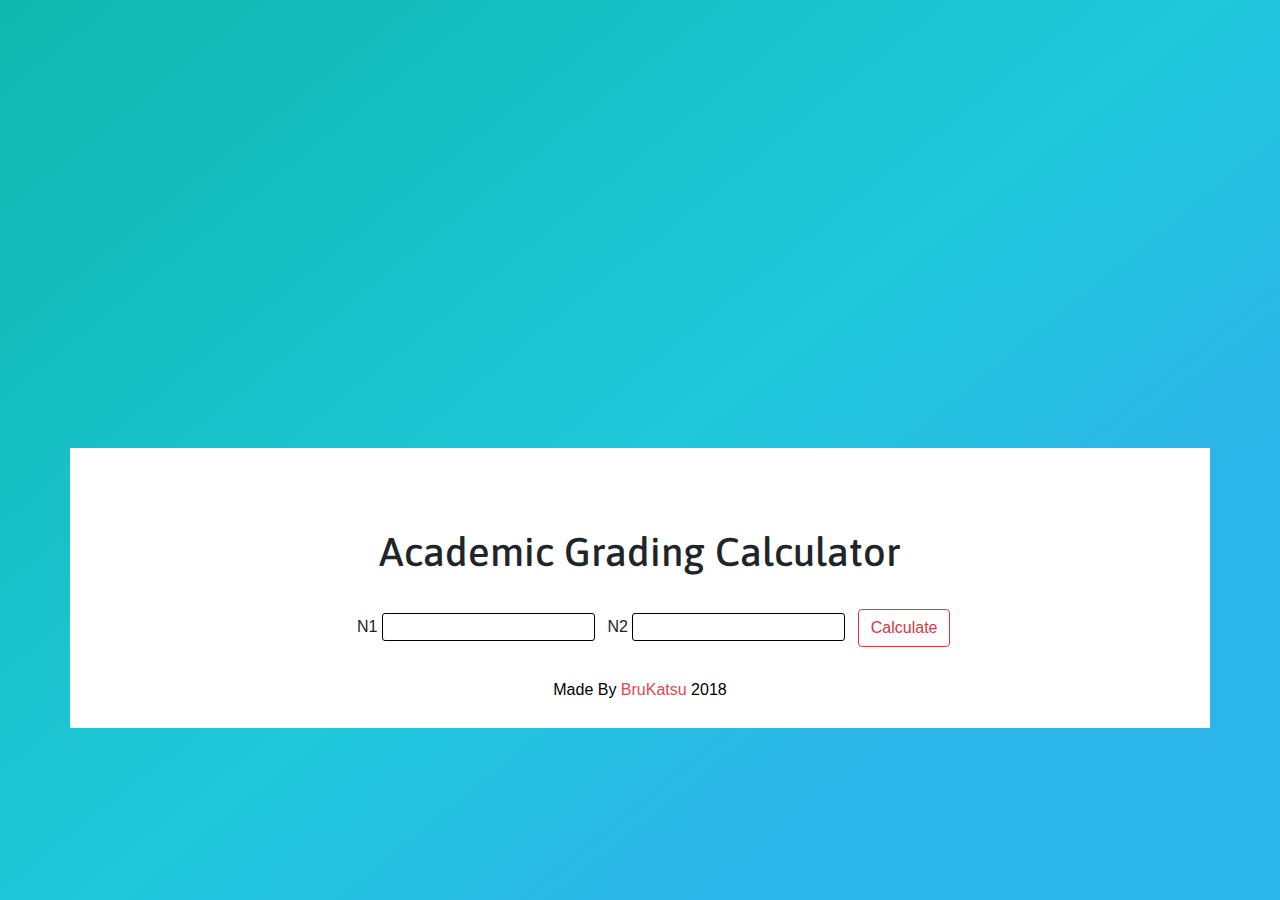
<file: academic-grading-calculator-js/index.html>
<!DOCTYPE html>
<html lang="en" >

<head>
  <meta charset="UTF-8">
  <meta name="viewport" content="width=device-width, initial-scale=1">
  <title>Academic Grading Calculator JS</title>


<link rel='stylesheet prefetch' href='https://cdnjs.cloudflare.com/ajax/libs/twitter-bootstrap/4.0.0-beta.2/css/bootstrap.css'>
<link rel='stylesheet prefetch' href='https://cdnjs.cloudflare.com/ajax/libs/animate.css/3.5.2/animate.min.css'>
<link rel="stylesheet" href="css/style.css">


</head>

<body>

  <body>
  <div class="row">
    <div class="container">
      <div class="col-sm-12">
      <h1>Academic Grading Calculator</h1>
      <hr>
      <ul>
        <li class="list-inline-item" >
          <span>N1 </span><input type="number" id="n1" >
        </li>
        <li class="list-inline-item" >
          <span>N2 </span><input type="number" id="n2" >
        </li>
         <li class="list-inline-item" id="btn">
          <button onclick="myFunction()" type="button" class="btn btn-outline-danger" >Calculate</button>
        </li>
        <li class="list-inline-item" id="n2">
          <div>
           <p id="out"></p>
          </div>
        </li>
      </ul>
      <div class="container-fluid">
            <div class="col-sm-12 footer">
              <p id="footer-text">Made By <a href="https://github.com/Bru-Katsu" id="footer-link">BruKatsu</a> 2018</p>
            </div>
          </div>
    </div>
   </div>
  </div>
 </body>
  <script src='https://cdnjs.cloudflare.com/ajax/libs/twitter-bootstrap/4.0.0-beta/js/bootstrap.min.js'></script>
<script src='https://cdnjs.cloudflare.com/ajax/libs/jquery/3.2.1/jquery.min.js'></script>



    <script  src="js/index.js"></script>




</body>

</html>
</file>
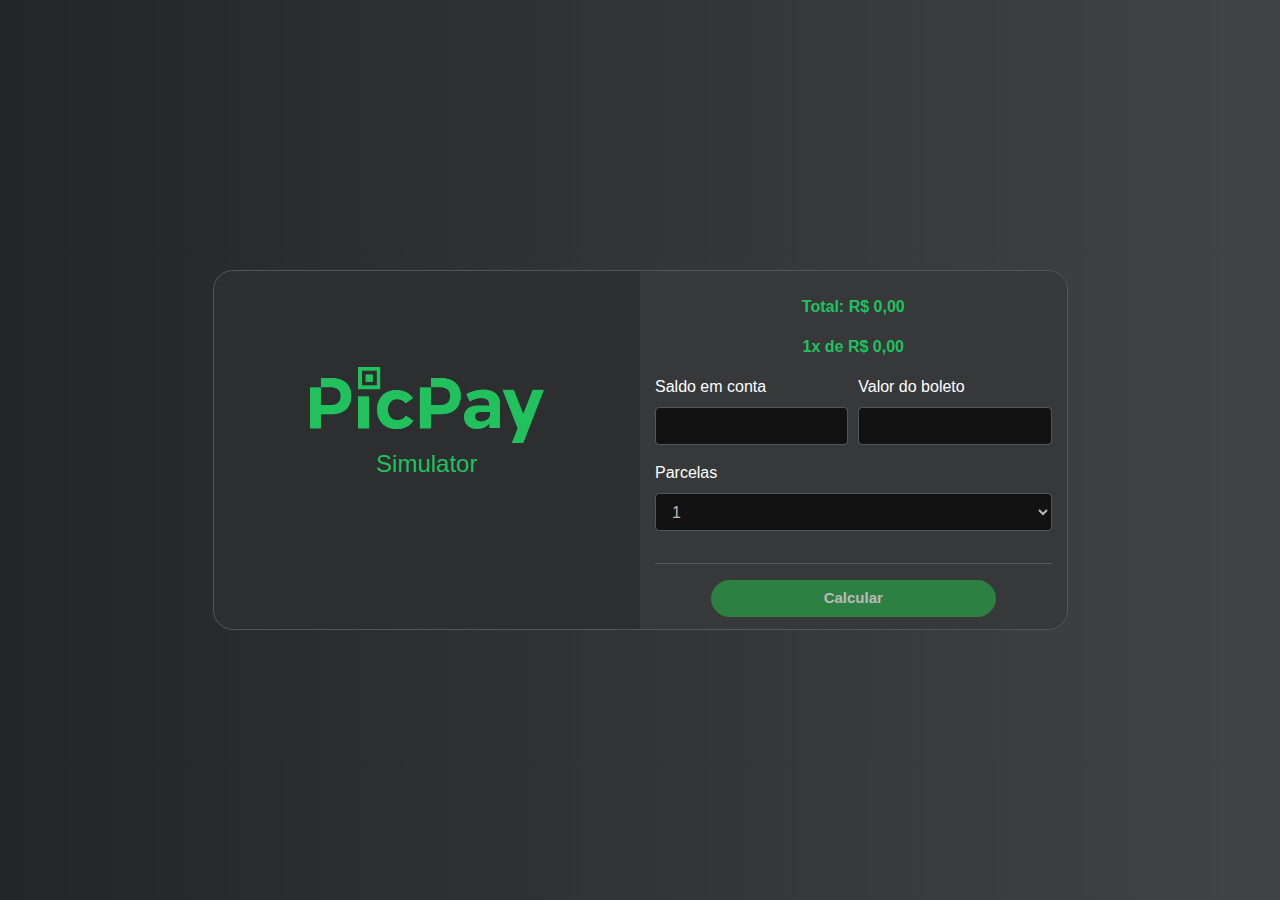
<file: PicPaySimulator/index.html>
<!doctype html>
<html lang="en">
<head>
  <meta charset="utf-8">
  <title>PicPay Simulator</title>
  <base href="./">
  <meta name="viewport" content="width=device-width, initial-scale=1">
  <meta name="description" content="Calculadora de juros sobre boletos do PicPay">
  <link rel="icon" type="image/x-icon" href="favicon.ico">
  <link rel="manifest" href="manifest.json">
  <meta name="theme-color" content="#21c25e">
  <link rel="apple-touch-icon" href="touch-icon-iphone.png">
  <link rel="apple-touch-icon" sizes="72x72" href="./assets/icons/icon-72x72.png">
  <link rel="apple-touch-icon" sizes="96x96" href="./assets/icons/icon-96x96.png">
  <link rel="apple-touch-icon" sizes="152x152" href="./assets/icons/icon-128x128.png">
  <link rel="apple-touch-icon" sizes="144x144" href="./assets/icons/icon-144x144.png">
  <link rel="apple-touch-icon" sizes="152x152" href="./assets/icons/icon-152x152.png">
  <link rel="apple-touch-icon" sizes="192x192" href="./assets/icons/icon-192x192.png">
  <link rel="apple-touch-icon" sizes="384x384" href="./assets/icons/icon-384x384.png">
  <link rel="apple-touch-icon" sizes="512x512" href="./assets/icons/icon-512x512.png">
<link rel="stylesheet" href="styles.54b038efad594876c4af.css"></head>
<body>
  <app-root></app-root>
  <noscript>Please enable JavaScript to continue using this application.</noscript>
<script type="text/javascript" src="runtime.26209474bfa8dc87a77c.js"></script><script type="text/javascript" src="es2015-polyfills.e17997aea7f522b8d49d.js" nomodule></script><script type="text/javascript" src="polyfills.8bbb231b43165d65d357.js"></script><script type="text/javascript" src="scripts.6cf4da7113bcd1218d80.js"></script><script type="text/javascript" src="main.d72b66d0f992c16d90f4.js"></script></body>
</html>
</file>
<file: academic-grading-calculator-js/css/style.css>
@import url('https://fonts.googleapis.com/css?family=Asap');
html{
  height: 100%;
}
body{
  background: linear-gradient(141deg, #0fb8ad 0%, #1fc8db 51%, #2cb5e8 75%);
  min-height: 100%;
   padding-left:unset;
  padding-right:unset;
}
.container{
  padding-top: 80px;
  background-color:white;
  height:280px;
  margin-top:35%;
  margin-bottom:50%;
  padding-right: 0px !important;
  padding-left: 0px !important;
  z-index:1;
}
@media screen and (max-width: 1024px){
  .container{
    width:100%;
  }
}
@media screen and (max-width: 768px){
  .row{
    margin-left:0px;
    margin-right:0px;
  }
  .container{
    max-width: 100%;
    margin-top:25%;
    margin-bottom:50%;
    
  }
  .btn{
    margin-top:5px;
  }
}
@media screen and (max-width: 555px){
  .container{
    height:330px;
    margin-top:20%;
    margin-bottom:50%;
  }
 }
@media screen and (max-width: 375px){
  .container{
    height:380px;
    margin-top:15%;
    margin-bottom:50%;
  }
  h1{
    font-size:2em;
  }
  #n2{
    margin-top:5px;
  }
 }
.row{
  position : absolute;
  width : 100%;
  height : 100%;
  text-align: center;
  margin-right: 0px;
  margin-left: 0px;
}
.row:before{
    content: '';
    display: inline-block;
    height: 100%;
    vertical-align: middle;
}
.btn-outline-danger:focus, .btn-outline-danger.focus{
  box-shadow:unset ;
}
.btn:focus, .btn.focus{
box-shadow:unset ;
}
a, area, button, [role="button"], input:not([type="range"]), label, select, summary, textarea{
    border-radius: 3px;
    border-style: solid;
    border-color: black;
    border-width: 1px;
  text-align:center;
  
}
hr{
 border-top: 1px solid rgba(0, 0, 0, 0);
}
h1{
  font-family:"Asap",Monospace;
}
.footer{
  background-color:white;
  color:black;
  max-width:100%;
  
}
#footer-link{
  border-style:unset;
  color:#d74c4c;
}
#footer-link:hover{
  text-decoration:none;
  color:#ff9c9c;
  transition:0.5s;
}
.container-fluid{
  padding-right: 0px;
  padding-left: 0px;
  position: relative;
  bottom: 0;
  
}
#footer{
  padding-left:0px;
  padding-right:0px;
  margin-left:0px;
  margin-right:0px;
}
.col-sm-12{
  padding-left:unset;
  padding-right:unset;
}
#footer-text{
  padding-top: 15px;
  font-family: sans-serif;
}
</file>
<file: PicPaySimulator/styles.54b038efad594876c4af.css>
body,html{height:100%}/*!
 * Bootstrap v4.3.1 (https://getbootstrap.com/)
 * Copyright 2011-2019 The Bootstrap Authors
 * Copyright 2011-2019 Twitter, Inc.
 * Licensed under MIT (https://github.com/twbs/bootstrap/blob/master/LICENSE)
 */:root{--blue:#007bff;--indigo:#6610f2;--purple:#6f42c1;--pink:#e83e8c;--red:#dc3545;--orange:#fd7e14;--yellow:#ffc107;--green:#28a745;--teal:#20c997;--cyan:#17a2b8;--white:#fff;--gray:#6c757d;--gray-dark:#343a40;--primary:#007bff;--secondary:#6c757d;--success:#28a745;--info:#17a2b8;--warning:#ffc107;--danger:#dc3545;--light:#f8f9fa;--dark:#343a40;--breakpoint-xs:0;--breakpoint-sm:576px;--breakpoint-md:768px;--breakpoint-lg:992px;--breakpoint-xl:1200px;--font-family-sans-serif:-apple-system,BlinkMacSystemFont,"Segoe UI",Roboto,"Helvetica Neue",Arial,"Noto Sans",sans-serif,"Apple Color Emoji","Segoe UI Emoji","Segoe UI Symbol","Noto Color Emoji";--font-family-monospace:SFMono-Regular,Menlo,Monaco,Consolas,"Liberation Mono","Courier New",monospace}*,::after,::before{box-sizing:border-box}html{font-family:sans-serif;line-height:1.15;-webkit-text-size-adjust:100%;-webkit-tap-highlight-color:transparent}article,aside,figcaption,figure,footer,header,hgroup,main,nav,section{display:block}body{background:#348f50;background:-webkit-gradient(linear,left top,right top,from(#232526),to(#414345));background:linear-gradient(to right,#232526,#414345);margin:0;font-family:-apple-system,BlinkMacSystemFont,"Segoe UI",Roboto,"Helvetica Neue",Arial,"Noto Sans",sans-serif,"Apple Color Emoji","Segoe UI Emoji","Segoe UI Symbol","Noto Color Emoji";font-size:1rem;font-weight:400;line-height:1.5;color:#212529;text-align:left;background-color:#fff}[tabindex="-1"]:focus{outline:0!important}h1,h2,h3,h4,h5,h6{margin-top:0}dl,ol,p,ul{margin-top:0;margin-bottom:1rem}abbr[data-original-title],abbr[title]{text-decoration:underline;-webkit-text-decoration:underline dotted;text-decoration:underline dotted;cursor:help;border-bottom:0;-webkit-text-decoration-skip-ink:none;text-decoration-skip-ink:none}address{margin-bottom:1rem;font-style:normal;line-height:inherit}ol ol,ol ul,ul ol,ul ul{margin-bottom:0}dt{font-weight:700}dd{margin-bottom:.5rem;margin-left:0}blockquote,figure{margin:0 0 1rem}b,strong{font-weight:bolder}sub,sup{position:relative;font-size:75%;line-height:0;vertical-align:baseline}sub{bottom:-.25em}sup{top:-.5em}a{color:#007bff;text-decoration:none;background-color:transparent}a:hover{color:#0056b3;text-decoration:underline}a:not([href]):not([tabindex]),a:not([href]):not([tabindex]):focus,a:not([href]):not([tabindex]):hover{color:inherit;text-decoration:none}a:not([href]):not([tabindex]):focus{outline:0}code,kbd,pre,samp{font-family:SFMono-Regular,Menlo,Monaco,Consolas,"Liberation Mono","Courier New",monospace;font-size:1em}pre{margin-top:0;margin-bottom:1rem;overflow:auto}img{vertical-align:middle;border-style:none}svg{overflow:hidden;vertical-align:middle}table{border-collapse:collapse}caption{padding-top:.75rem;padding-bottom:.75rem;color:#6c757d;text-align:left;caption-side:bottom}th{text-align:inherit}label{display:inline-block;margin-bottom:.5rem}button{border-radius:0}button:focus{outline:dotted 1px;outline:-webkit-focus-ring-color auto 5px}button,input,optgroup,select,textarea{margin:0;font-family:inherit;font-size:inherit;line-height:inherit}button,input{overflow:visible}button,select{text-transform:none}select{word-wrap:normal}[type=button],[type=reset],[type=submit],button{-webkit-appearance:button}[type=button]:not(:disabled),[type=reset]:not(:disabled),[type=submit]:not(:disabled),button:not(:disabled){cursor:pointer}[type=button]::-moz-focus-inner,[type=reset]::-moz-focus-inner,[type=submit]::-moz-focus-inner,button::-moz-focus-inner{padding:0;border-style:none}input[type=checkbox],input[type=radio]{box-sizing:border-box;padding:0}input[type=date],input[type=datetime-local],input[type=month],input[type=time]{-webkit-appearance:listbox}textarea{overflow:auto;resize:vertical}fieldset{min-width:0;padding:0;margin:0;border:0}legend{display:block;width:100%;max-width:100%;padding:0;margin-bottom:.5rem;font-size:1.5rem;line-height:inherit;color:inherit;white-space:normal}progress{vertical-align:baseline}[type=number]::-webkit-inner-spin-button,[type=number]::-webkit-outer-spin-button{height:auto}[type=search]{outline-offset:-2px;-webkit-appearance:none}[type=search]::-webkit-search-decoration{-webkit-appearance:none}::-webkit-file-upload-button{font:inherit;-webkit-appearance:button}output{display:inline-block}summary{display:list-item;cursor:pointer}template{display:none}[hidden]{display:none!important}.h1,.h2,.h3,.h4,.h5,.h6,h1,h2,h3,h4,h5,h6{margin-bottom:.5rem;font-weight:500;line-height:1.2}.h1,h1{font-size:2.5rem}.h2,h2{font-size:2rem}.h3,h3{font-size:1.75rem}.h4,h4{font-size:1.5rem}.h5,h5{font-size:1.25rem}.h6,h6{font-size:1rem}.lead{font-size:1.25rem;font-weight:300}.display-1{font-size:6rem;font-weight:300;line-height:1.2}.display-2{font-size:5.5rem;font-weight:300;line-height:1.2}.display-3{font-size:4.5rem;font-weight:300;line-height:1.2}.display-4{font-size:3.5rem;font-weight:300;line-height:1.2}hr{box-sizing:content-box;height:0;overflow:visible;margin-top:1rem;margin-bottom:1rem;border:0;border-top:1px solid rgba(0,0,0,.1)}.small,small{font-size:80%;font-weight:400}.mark,mark{padding:.2em;background-color:#fcf8e3}.list-inline,.list-unstyled{padding-left:0;list-style:none}.list-inline-item{display:inline-block}.list-inline-item:not(:last-child){margin-right:.5rem}.initialism{font-size:90%;text-transform:uppercase}.blockquote{margin-bottom:1rem;font-size:1.25rem}.blockquote-footer{display:block;font-size:80%;color:#6c757d}.blockquote-footer::before{content:"\2014\00A0"}.img-fluid{max-width:100%;height:auto}.img-thumbnail{padding:.25rem;background-color:#fff;border:1px solid #dee2e6;border-radius:.25rem;max-width:100%;height:auto}.figure{display:inline-block}.figure-img{margin-bottom:.5rem;line-height:1}.figure-caption{font-size:90%;color:#6c757d}code{font-size:87.5%;color:#e83e8c;word-break:break-word}a>code{color:inherit}kbd{padding:.2rem .4rem;font-size:87.5%;color:#fff;background-color:#212529;border-radius:.2rem}kbd kbd{padding:0;font-size:100%;font-weight:700}pre{display:block;font-size:87.5%;color:#212529}pre code{font-size:inherit;color:inherit;word-break:normal}.pre-scrollable{max-height:340px;overflow-y:scroll}.container{width:100%;padding-right:15px;padding-left:15px;margin-right:auto;margin-left:auto}@media (min-width:576px){.container{max-width:540px}}@media (min-width:768px){.container{max-width:720px}}@media (min-width:992px){.container{max-width:960px}}@media (min-width:1200px){.container{max-width:1140px}}.container-fluid{width:100%;padding-right:15px;padding-left:15px;margin-right:auto;margin-left:auto}.row{display:-webkit-box;display:flex;flex-wrap:wrap;margin-right:-15px;margin-left:-15px}.no-gutters{margin-right:0;margin-left:0}.no-gutters>.col,.no-gutters>[class*=col-]{padding-right:0;padding-left:0}.col,.col-1,.col-10,.col-11,.col-12,.col-2,.col-3,.col-4,.col-5,.col-6,.col-7,.col-8,.col-9,.col-auto,.col-lg,.col-lg-1,.col-lg-10,.col-lg-11,.col-lg-12,.col-lg-2,.col-lg-3,.col-lg-4,.col-lg-5,.col-lg-6,.col-lg-7,.col-lg-8,.col-lg-9,.col-lg-auto,.col-md,.col-md-1,.col-md-10,.col-md-11,.col-md-12,.col-md-2,.col-md-3,.col-md-4,.col-md-5,.col-md-6,.col-md-7,.col-md-8,.col-md-9,.col-md-auto,.col-sm,.col-sm-1,.col-sm-10,.col-sm-11,.col-sm-12,.col-sm-2,.col-sm-3,.col-sm-4,.col-sm-5,.col-sm-6,.col-sm-7,.col-sm-8,.col-sm-9,.col-sm-auto,.col-xl,.col-xl-1,.col-xl-10,.col-xl-11,.col-xl-12,.col-xl-2,.col-xl-3,.col-xl-4,.col-xl-5,.col-xl-6,.col-xl-7,.col-xl-8,.col-xl-9,.col-xl-auto{position:relative;width:100%;padding-right:15px;padding-left:15px}.col{flex-basis:0;-webkit-box-flex:1;flex-grow:1;max-width:100%}.col-auto{-webkit-box-flex:0;flex:0 0 auto;width:auto;max-width:100%}.col-1{-webkit-box-flex:0;flex:0 0 8.33333333%;max-width:8.33333333%}.col-2{-webkit-box-flex:0;flex:0 0 16.66666667%;max-width:16.66666667%}.col-3{-webkit-box-flex:0;flex:0 0 25%;max-width:25%}.col-4{-webkit-box-flex:0;flex:0 0 33.33333333%;max-width:33.33333333%}.col-5{-webkit-box-flex:0;flex:0 0 41.66666667%;max-width:41.66666667%}.col-6{-webkit-box-flex:0;flex:0 0 50%;max-width:50%}.col-7{-webkit-box-flex:0;flex:0 0 58.33333333%;max-width:58.33333333%}.col-8{-webkit-box-flex:0;flex:0 0 66.66666667%;max-width:66.66666667%}.col-9{-webkit-box-flex:0;flex:0 0 75%;max-width:75%}.col-10{-webkit-box-flex:0;flex:0 0 83.33333333%;max-width:83.33333333%}.col-11{-webkit-box-flex:0;flex:0 0 91.66666667%;max-width:91.66666667%}.col-12{-webkit-box-flex:0;flex:0 0 100%;max-width:100%}.order-first{-webkit-box-ordinal-group:0;order:-1}.order-last{-webkit-box-ordinal-group:14;order:13}.order-0{-webkit-box-ordinal-group:1;order:0}.order-1{-webkit-box-ordinal-group:2;order:1}.order-2{-webkit-box-ordinal-group:3;order:2}.order-3{-webkit-box-ordinal-group:4;order:3}.order-4{-webkit-box-ordinal-group:5;order:4}.order-5{-webkit-box-ordinal-group:6;order:5}.order-6{-webkit-box-ordinal-group:7;order:6}.order-7{-webkit-box-ordinal-group:8;order:7}.order-8{-webkit-box-ordinal-group:9;order:8}.order-9{-webkit-box-ordinal-group:10;order:9}.order-10{-webkit-box-ordinal-group:11;order:10}.order-11{-webkit-box-ordinal-group:12;order:11}.order-12{-webkit-box-ordinal-group:13;order:12}.offset-1{margin-left:8.33333333%}.offset-2{margin-left:16.66666667%}.offset-3{margin-left:25%}.offset-4{margin-left:33.33333333%}.offset-5{margin-left:41.66666667%}.offset-6{margin-left:50%}.offset-7{margin-left:58.33333333%}.offset-8{margin-left:66.66666667%}.offset-9{margin-left:75%}.offset-10{margin-left:83.33333333%}.offset-11{margin-left:91.66666667%}@media (min-width:576px){.col-sm{flex-basis:0;-webkit-box-flex:1;flex-grow:1;max-width:100%}.col-sm-auto{-webkit-box-flex:0;flex:0 0 auto;width:auto;max-width:100%}.col-sm-1{-webkit-box-flex:0;flex:0 0 8.33333333%;max-width:8.33333333%}.col-sm-2{-webkit-box-flex:0;flex:0 0 16.66666667%;max-width:16.66666667%}.col-sm-3{-webkit-box-flex:0;flex:0 0 25%;max-width:25%}.col-sm-4{-webkit-box-flex:0;flex:0 0 33.33333333%;max-width:33.33333333%}.col-sm-5{-webkit-box-flex:0;flex:0 0 41.66666667%;max-width:41.66666667%}.col-sm-6{-webkit-box-flex:0;flex:0 0 50%;max-width:50%}.col-sm-7{-webkit-box-flex:0;flex:0 0 58.33333333%;max-width:58.33333333%}.col-sm-8{-webkit-box-flex:0;flex:0 0 66.66666667%;max-width:66.66666667%}.col-sm-9{-webkit-box-flex:0;flex:0 0 75%;max-width:75%}.col-sm-10{-webkit-box-flex:0;flex:0 0 83.33333333%;max-width:83.33333333%}.col-sm-11{-webkit-box-flex:0;flex:0 0 91.66666667%;max-width:91.66666667%}.col-sm-12{-webkit-box-flex:0;flex:0 0 100%;max-width:100%}.order-sm-first{-webkit-box-ordinal-group:0;order:-1}.order-sm-last{-webkit-box-ordinal-group:14;order:13}.order-sm-0{-webkit-box-ordinal-group:1;order:0}.order-sm-1{-webkit-box-ordinal-group:2;order:1}.order-sm-2{-webkit-box-ordinal-group:3;order:2}.order-sm-3{-webkit-box-ordinal-group:4;order:3}.order-sm-4{-webkit-box-ordinal-group:5;order:4}.order-sm-5{-webkit-box-ordinal-group:6;order:5}.order-sm-6{-webkit-box-ordinal-group:7;order:6}.order-sm-7{-webkit-box-ordinal-group:8;order:7}.order-sm-8{-webkit-box-ordinal-group:9;order:8}.order-sm-9{-webkit-box-ordinal-group:10;order:9}.order-sm-10{-webkit-box-ordinal-group:11;order:10}.order-sm-11{-webkit-box-ordinal-group:12;order:11}.order-sm-12{-webkit-box-ordinal-group:13;order:12}.offset-sm-0{margin-left:0}.offset-sm-1{margin-left:8.33333333%}.offset-sm-2{margin-left:16.66666667%}.offset-sm-3{margin-left:25%}.offset-sm-4{margin-left:33.33333333%}.offset-sm-5{margin-left:41.66666667%}.offset-sm-6{margin-left:50%}.offset-sm-7{margin-left:58.33333333%}.offset-sm-8{margin-left:66.66666667%}.offset-sm-9{margin-left:75%}.offset-sm-10{margin-left:83.33333333%}.offset-sm-11{margin-left:91.66666667%}}@media (min-width:768px){.col-md{flex-basis:0;-webkit-box-flex:1;flex-grow:1;max-width:100%}.col-md-auto{-webkit-box-flex:0;flex:0 0 auto;width:auto;max-width:100%}.col-md-1{-webkit-box-flex:0;flex:0 0 8.33333333%;max-width:8.33333333%}.col-md-2{-webkit-box-flex:0;flex:0 0 16.66666667%;max-width:16.66666667%}.col-md-3{-webkit-box-flex:0;flex:0 0 25%;max-width:25%}.col-md-4{-webkit-box-flex:0;flex:0 0 33.33333333%;max-width:33.33333333%}.col-md-5{-webkit-box-flex:0;flex:0 0 41.66666667%;max-width:41.66666667%}.col-md-6{-webkit-box-flex:0;flex:0 0 50%;max-width:50%}.col-md-7{-webkit-box-flex:0;flex:0 0 58.33333333%;max-width:58.33333333%}.col-md-8{-webkit-box-flex:0;flex:0 0 66.66666667%;max-width:66.66666667%}.col-md-9{-webkit-box-flex:0;flex:0 0 75%;max-width:75%}.col-md-10{-webkit-box-flex:0;flex:0 0 83.33333333%;max-width:83.33333333%}.col-md-11{-webkit-box-flex:0;flex:0 0 91.66666667%;max-width:91.66666667%}.col-md-12{-webkit-box-flex:0;flex:0 0 100%;max-width:100%}.order-md-first{-webkit-box-ordinal-group:0;order:-1}.order-md-last{-webkit-box-ordinal-group:14;order:13}.order-md-0{-webkit-box-ordinal-group:1;order:0}.order-md-1{-webkit-box-ordinal-group:2;order:1}.order-md-2{-webkit-box-ordinal-group:3;order:2}.order-md-3{-webkit-box-ordinal-group:4;order:3}.order-md-4{-webkit-box-ordinal-group:5;order:4}.order-md-5{-webkit-box-ordinal-group:6;order:5}.order-md-6{-webkit-box-ordinal-group:7;order:6}.order-md-7{-webkit-box-ordinal-group:8;order:7}.order-md-8{-webkit-box-ordinal-group:9;order:8}.order-md-9{-webkit-box-ordinal-group:10;order:9}.order-md-10{-webkit-box-ordinal-group:11;order:10}.order-md-11{-webkit-box-ordinal-group:12;order:11}.order-md-12{-webkit-box-ordinal-group:13;order:12}.offset-md-0{margin-left:0}.offset-md-1{margin-left:8.33333333%}.offset-md-2{margin-left:16.66666667%}.offset-md-3{margin-left:25%}.offset-md-4{margin-left:33.33333333%}.offset-md-5{margin-left:41.66666667%}.offset-md-6{margin-left:50%}.offset-md-7{margin-left:58.33333333%}.offset-md-8{margin-left:66.66666667%}.offset-md-9{margin-left:75%}.offset-md-10{margin-left:83.33333333%}.offset-md-11{margin-left:91.66666667%}}@media (min-width:992px){.col-lg{flex-basis:0;-webkit-box-flex:1;flex-grow:1;max-width:100%}.col-lg-auto{-webkit-box-flex:0;flex:0 0 auto;width:auto;max-width:100%}.col-lg-1{-webkit-box-flex:0;flex:0 0 8.33333333%;max-width:8.33333333%}.col-lg-2{-webkit-box-flex:0;flex:0 0 16.66666667%;max-width:16.66666667%}.col-lg-3{-webkit-box-flex:0;flex:0 0 25%;max-width:25%}.col-lg-4{-webkit-box-flex:0;flex:0 0 33.33333333%;max-width:33.33333333%}.col-lg-5{-webkit-box-flex:0;flex:0 0 41.66666667%;max-width:41.66666667%}.col-lg-6{-webkit-box-flex:0;flex:0 0 50%;max-width:50%}.col-lg-7{-webkit-box-flex:0;flex:0 0 58.33333333%;max-width:58.33333333%}.col-lg-8{-webkit-box-flex:0;flex:0 0 66.66666667%;max-width:66.66666667%}.col-lg-9{-webkit-box-flex:0;flex:0 0 75%;max-width:75%}.col-lg-10{-webkit-box-flex:0;flex:0 0 83.33333333%;max-width:83.33333333%}.col-lg-11{-webkit-box-flex:0;flex:0 0 91.66666667%;max-width:91.66666667%}.col-lg-12{-webkit-box-flex:0;flex:0 0 100%;max-width:100%}.order-lg-first{-webkit-box-ordinal-group:0;order:-1}.order-lg-last{-webkit-box-ordinal-group:14;order:13}.order-lg-0{-webkit-box-ordinal-group:1;order:0}.order-lg-1{-webkit-box-ordinal-group:2;order:1}.order-lg-2{-webkit-box-ordinal-group:3;order:2}.order-lg-3{-webkit-box-ordinal-group:4;order:3}.order-lg-4{-webkit-box-ordinal-group:5;order:4}.order-lg-5{-webkit-box-ordinal-group:6;order:5}.order-lg-6{-webkit-box-ordinal-group:7;order:6}.order-lg-7{-webkit-box-ordinal-group:8;order:7}.order-lg-8{-webkit-box-ordinal-group:9;order:8}.order-lg-9{-webkit-box-ordinal-group:10;order:9}.order-lg-10{-webkit-box-ordinal-group:11;order:10}.order-lg-11{-webkit-box-ordinal-group:12;order:11}.order-lg-12{-webkit-box-ordinal-group:13;order:12}.offset-lg-0{margin-left:0}.offset-lg-1{margin-left:8.33333333%}.offset-lg-2{margin-left:16.66666667%}.offset-lg-3{margin-left:25%}.offset-lg-4{margin-left:33.33333333%}.offset-lg-5{margin-left:41.66666667%}.offset-lg-6{margin-left:50%}.offset-lg-7{margin-left:58.33333333%}.offset-lg-8{margin-left:66.66666667%}.offset-lg-9{margin-left:75%}.offset-lg-10{margin-left:83.33333333%}.offset-lg-11{margin-left:91.66666667%}}@media (min-width:1200px){.col-xl{flex-basis:0;-webkit-box-flex:1;flex-grow:1;max-width:100%}.col-xl-auto{-webkit-box-flex:0;flex:0 0 auto;width:auto;max-width:100%}.col-xl-1{-webkit-box-flex:0;flex:0 0 8.33333333%;max-width:8.33333333%}.col-xl-2{-webkit-box-flex:0;flex:0 0 16.66666667%;max-width:16.66666667%}.col-xl-3{-webkit-box-flex:0;flex:0 0 25%;max-width:25%}.col-xl-4{-webkit-box-flex:0;flex:0 0 33.33333333%;max-width:33.33333333%}.col-xl-5{-webkit-box-flex:0;flex:0 0 41.66666667%;max-width:41.66666667%}.col-xl-6{-webkit-box-flex:0;flex:0 0 50%;max-width:50%}.col-xl-7{-webkit-box-flex:0;flex:0 0 58.33333333%;max-width:58.33333333%}.col-xl-8{-webkit-box-flex:0;flex:0 0 66.66666667%;max-width:66.66666667%}.col-xl-9{-webkit-box-flex:0;flex:0 0 75%;max-width:75%}.col-xl-10{-webkit-box-flex:0;flex:0 0 83.33333333%;max-width:83.33333333%}.col-xl-11{-webkit-box-flex:0;flex:0 0 91.66666667%;max-width:91.66666667%}.col-xl-12{-webkit-box-flex:0;flex:0 0 100%;max-width:100%}.order-xl-first{-webkit-box-ordinal-group:0;order:-1}.order-xl-last{-webkit-box-ordinal-group:14;order:13}.order-xl-0{-webkit-box-ordinal-group:1;order:0}.order-xl-1{-webkit-box-ordinal-group:2;order:1}.order-xl-2{-webkit-box-ordinal-group:3;order:2}.order-xl-3{-webkit-box-ordinal-group:4;order:3}.order-xl-4{-webkit-box-ordinal-group:5;order:4}.order-xl-5{-webkit-box-ordinal-group:6;order:5}.order-xl-6{-webkit-box-ordinal-group:7;order:6}.order-xl-7{-webkit-box-ordinal-group:8;order:7}.order-xl-8{-webkit-box-ordinal-group:9;order:8}.order-xl-9{-webkit-box-ordinal-group:10;order:9}.order-xl-10{-webkit-box-ordinal-group:11;order:10}.order-xl-11{-webkit-box-ordinal-group:12;order:11}.order-xl-12{-webkit-box-ordinal-group:13;order:12}.offset-xl-0{margin-left:0}.offset-xl-1{margin-left:8.33333333%}.offset-xl-2{margin-left:16.66666667%}.offset-xl-3{margin-left:25%}.offset-xl-4{margin-left:33.33333333%}.offset-xl-5{margin-left:41.66666667%}.offset-xl-6{margin-left:50%}.offset-xl-7{margin-left:58.33333333%}.offset-xl-8{margin-left:66.66666667%}.offset-xl-9{margin-left:75%}.offset-xl-10{margin-left:83.33333333%}.offset-xl-11{margin-left:91.66666667%}}.table{width:100%;margin-bottom:1rem;color:#212529}.table td,.table th{padding:.75rem;vertical-align:top;border-top:1px solid #dee2e6}.table thead th{vertical-align:bottom;border-bottom:2px solid #dee2e6}.table tbody+tbody{border-top:2px solid #dee2e6}.table-sm td,.table-sm th{padding:.3rem}.table-bordered,.table-bordered td,.table-bordered th{border:1px solid #dee2e6}.table-bordered thead td,.table-bordered thead th{border-bottom-width:2px}.table-borderless tbody+tbody,.table-borderless td,.table-borderless th,.table-borderless thead th{border:0}.table-striped tbody tr:nth-of-type(odd){background-color:rgba(0,0,0,.05)}.table-hover tbody tr:hover{color:#212529;background-color:rgba(0,0,0,.075)}.table-primary,.table-primary>td,.table-primary>th{background-color:#b8daff}.table-primary tbody+tbody,.table-primary td,.table-primary th,.table-primary thead th{border-color:#7abaff}.table-hover .table-primary:hover,.table-hover .table-primary:hover>td,.table-hover .table-primary:hover>th{background-color:#9fcdff}.table-secondary,.table-secondary>td,.table-secondary>th{background-color:#d6d8db}.table-secondary tbody+tbody,.table-secondary td,.table-secondary th,.table-secondary thead th{border-color:#b3b7bb}.table-hover .table-secondary:hover,.table-hover .table-secondary:hover>td,.table-hover .table-secondary:hover>th{background-color:#c8cbcf}.table-success,.table-success>td,.table-success>th{background-color:#c3e6cb}.table-success tbody+tbody,.table-success td,.table-success th,.table-success thead th{border-color:#8fd19e}.table-hover .table-success:hover,.table-hover .table-success:hover>td,.table-hover .table-success:hover>th{background-color:#b1dfbb}.table-info,.table-info>td,.table-info>th{background-color:#bee5eb}.table-info tbody+tbody,.table-info td,.table-info th,.table-info thead th{border-color:#86cfda}.table-hover .table-info:hover,.table-hover .table-info:hover>td,.table-hover .table-info:hover>th{background-color:#abdde5}.table-warning,.table-warning>td,.table-warning>th{background-color:#ffeeba}.table-warning tbody+tbody,.table-warning td,.table-warning th,.table-warning thead th{border-color:#ffdf7e}.table-hover .table-warning:hover,.table-hover .table-warning:hover>td,.table-hover .table-warning:hover>th{background-color:#ffe8a1}.table-danger,.table-danger>td,.table-danger>th{background-color:#f5c6cb}.table-danger tbody+tbody,.table-danger td,.table-danger th,.table-danger thead th{border-color:#ed969e}.table-hover .table-danger:hover,.table-hover .table-danger:hover>td,.table-hover .table-danger:hover>th{background-color:#f1b0b7}.table-light,.table-light>td,.table-light>th{background-color:#fdfdfe}.table-light tbody+tbody,.table-light td,.table-light th,.table-light thead th{border-color:#fbfcfc}.table-hover .table-light:hover,.table-hover .table-light:hover>td,.table-hover .table-light:hover>th{background-color:#ececf6}.table-dark,.table-dark>td,.table-dark>th{background-color:#c6c8ca}.table-dark tbody+tbody,.table-dark td,.table-dark th,.table-dark thead th{border-color:#95999c}.table-hover .table-dark:hover,.table-hover .table-dark:hover>td,.table-hover .table-dark:hover>th{background-color:#b9bbbe}.table-active,.table-active>td,.table-active>th,.table-hover .table-active:hover,.table-hover .table-active:hover>td,.table-hover .table-active:hover>th{background-color:rgba(0,0,0,.075)}.table .thead-dark th{color:#fff;background-color:#343a40;border-color:#454d55}.table .thead-light th{color:#495057;background-color:#e9ecef;border-color:#dee2e6}.table-dark{color:#fff;background-color:#343a40}.table-dark td,.table-dark th,.table-dark thead th{border-color:#454d55}.table-dark.table-bordered{border:0}.table-dark.table-striped tbody tr:nth-of-type(odd){background-color:rgba(255,255,255,.05)}.table-dark.table-hover tbody tr:hover{color:#fff;background-color:rgba(255,255,255,.075)}@media (max-width:575.98px){.table-responsive-sm{display:block;width:100%;overflow-x:auto;-webkit-overflow-scrolling:touch}.table-responsive-sm>.table-bordered{border:0}}@media (max-width:767.98px){.table-responsive-md{display:block;width:100%;overflow-x:auto;-webkit-overflow-scrolling:touch}.table-responsive-md>.table-bordered{border:0}}@media (max-width:991.98px){.table-responsive-lg{display:block;width:100%;overflow-x:auto;-webkit-overflow-scrolling:touch}.table-responsive-lg>.table-bordered{border:0}}@media (max-width:1199.98px){.table-responsive-xl{display:block;width:100%;overflow-x:auto;-webkit-overflow-scrolling:touch}.table-responsive-xl>.table-bordered{border:0}}.table-responsive{display:block;width:100%;overflow-x:auto;-webkit-overflow-scrolling:touch}.table-responsive>.table-bordered{border:0}.form-control{display:block;width:100%;height:calc(1.5em + .75rem + 2px);padding:.375rem .75rem;font-size:1rem;font-weight:400;line-height:1.5;color:#495057;background-color:#fff;background-clip:padding-box;border:1px solid #ced4da;border-radius:.25rem;-webkit-transition:border-color .15s ease-in-out,box-shadow .15s ease-in-out;transition:border-color .15s ease-in-out,box-shadow .15s ease-in-out}@media (prefers-reduced-motion:reduce){.form-control{-webkit-transition:none;transition:none}}.form-control::-ms-expand{background-color:transparent;border:0}.form-control:focus{color:#495057;background-color:#fff;border-color:#80bdff;outline:0;box-shadow:0 0 0 .2rem rgba(0,123,255,.25)}.form-control::-webkit-input-placeholder{color:#6c757d;opacity:1}.form-control::-moz-placeholder{color:#6c757d;opacity:1}.form-control:-ms-input-placeholder{color:#6c757d;opacity:1}.form-control::-ms-input-placeholder{color:#6c757d;opacity:1}.form-control::placeholder{color:#6c757d;opacity:1}.form-control:disabled,.form-control[readonly]{background-color:#e9ecef;opacity:1}select.form-control:focus::-ms-value{color:#495057;background-color:#fff}.form-control-file,.form-control-range{display:block;width:100%}.col-form-label{padding-top:calc(.375rem + 1px);padding-bottom:calc(.375rem + 1px);margin-bottom:0;font-size:inherit;line-height:1.5}.col-form-label-lg{padding-top:calc(.5rem + 1px);padding-bottom:calc(.5rem + 1px);font-size:1.25rem;line-height:1.5}.col-form-label-sm{padding-top:calc(.25rem + 1px);padding-bottom:calc(.25rem + 1px);font-size:.875rem;line-height:1.5}.form-control-plaintext{display:block;width:100%;padding-top:.375rem;padding-bottom:.375rem;margin-bottom:0;line-height:1.5;color:#212529;background-color:transparent;border:solid transparent;border-width:1px 0}.form-control-plaintext.form-control-lg,.form-control-plaintext.form-control-sm{padding-right:0;padding-left:0}.form-control-sm{height:calc(1.5em + .5rem + 2px);padding:.25rem .5rem;font-size:.875rem;line-height:1.5;border-radius:.2rem}.form-control-lg{height:calc(1.5em + 1rem + 2px);padding:.5rem 1rem;font-size:1.25rem;line-height:1.5;border-radius:.3rem}select.form-control[multiple],select.form-control[size],textarea.form-control{height:auto}.form-group{margin-bottom:1rem}.form-text{display:block;margin-top:.25rem}.form-row{display:-webkit-box;display:flex;flex-wrap:wrap;margin-right:-5px;margin-left:-5px}.form-row>.col,.form-row>[class*=col-]{padding-right:5px;padding-left:5px}.form-check{position:relative;display:block;padding-left:1.25rem}.form-check-input{position:absolute;margin-top:.3rem;margin-left:-1.25rem}.form-check-input:disabled~.form-check-label{color:#6c757d}.form-check-label{margin-bottom:0}.form-check-inline{display:-webkit-inline-box;display:inline-flex;-webkit-box-align:center;align-items:center;padding-left:0;margin-right:.75rem}.form-check-inline .form-check-input{position:static;margin-top:0;margin-right:.3125rem;margin-left:0}.valid-feedback{display:none;width:100%;margin-top:.25rem;font-size:80%;color:#28a745}.valid-tooltip{position:absolute;top:100%;z-index:5;display:none;max-width:100%;padding:.25rem .5rem;margin-top:.1rem;font-size:.875rem;line-height:1.5;color:#fff;background-color:rgba(40,167,69,.9);border-radius:.25rem}.form-control.is-valid,.was-validated .form-control:valid{border-color:#28a745;padding-right:calc(1.5em + .75rem);background-image:url("data:image/svg+xml,%3csvg xmlns='http://www.w3.org/2000/svg' viewBox='0 0 8 8'%3e%3cpath fill='%2328a745' d='M2.3 6.73L.6 4.53c-.4-1.04.46-1.4 1.1-.8l1.1 1.4 3.4-3.8c.6-.63 1.6-.27 1.2.7l-4 4.6c-.43.5-.8.4-1.1.1z'/%3e%3c/svg%3e");background-repeat:no-repeat;background-position:center right calc(.375em + .1875rem);background-size:calc(.75em + .375rem) calc(.75em + .375rem)}.form-control.is-valid:focus,.was-validated .form-control:valid:focus{border-color:#28a745;box-shadow:0 0 0 .2rem rgba(40,167,69,.25)}.form-control.is-valid~.valid-feedback,.form-control.is-valid~.valid-tooltip,.was-validated .form-control:valid~.valid-feedback,.was-validated .form-control:valid~.valid-tooltip{display:block}.was-validated textarea.form-control:valid,textarea.form-control.is-valid{padding-right:calc(1.5em + .75rem);background-position:top calc(.375em + .1875rem) right calc(.375em + .1875rem)}.custom-select.is-valid,.was-validated .custom-select:valid{border-color:#28a745;padding-right:calc((1em + .75rem) * 3 / 4 + 1.75rem);background:url("data:image/svg+xml,%3csvg xmlns='http://www.w3.org/2000/svg' viewBox='0 0 4 5'%3e%3cpath fill='%23343a40' d='M2 0L0 2h4zm0 5L0 3h4z'/%3e%3c/svg%3e") right .75rem center/8px 10px no-repeat,url("data:image/svg+xml,%3csvg xmlns='http://www.w3.org/2000/svg' viewBox='0 0 8 8'%3e%3cpath fill='%2328a745' d='M2.3 6.73L.6 4.53c-.4-1.04.46-1.4 1.1-.8l1.1 1.4 3.4-3.8c.6-.63 1.6-.27 1.2.7l-4 4.6c-.43.5-.8.4-1.1.1z'/%3e%3c/svg%3e") center right 1.75rem/calc(.75em + .375rem) calc(.75em + .375rem) no-repeat #fff}.custom-select.is-valid:focus,.was-validated .custom-select:valid:focus{border-color:#28a745;box-shadow:0 0 0 .2rem rgba(40,167,69,.25)}.custom-select.is-valid~.valid-feedback,.custom-select.is-valid~.valid-tooltip,.was-validated .custom-select:valid~.valid-feedback,.was-validated .custom-select:valid~.valid-tooltip{display:block}.form-control-file.is-valid~.valid-feedback,.form-control-file.is-valid~.valid-tooltip,.was-validated .form-control-file:valid~.valid-feedback,.was-validated .form-control-file:valid~.valid-tooltip{display:block}.form-check-input.is-valid~.form-check-label,.was-validated .form-check-input:valid~.form-check-label{color:#28a745}.form-check-input.is-valid~.valid-feedback,.form-check-input.is-valid~.valid-tooltip,.was-validated .form-check-input:valid~.valid-feedback,.was-validated .form-check-input:valid~.valid-tooltip{display:block}.custom-control-input.is-valid~.custom-control-label,.was-validated .custom-control-input:valid~.custom-control-label{color:#28a745}.custom-control-input.is-valid~.custom-control-label::before,.was-validated .custom-control-input:valid~.custom-control-label::before{border-color:#28a745}.custom-control-input.is-valid~.valid-feedback,.custom-control-input.is-valid~.valid-tooltip,.was-validated .custom-control-input:valid~.valid-feedback,.was-validated .custom-control-input:valid~.valid-tooltip{display:block}.custom-control-input.is-valid:checked~.custom-control-label::before,.was-validated .custom-control-input:valid:checked~.custom-control-label::before{border-color:#34ce57;background-color:#34ce57}.custom-control-input.is-valid:focus~.custom-control-label::before,.was-validated .custom-control-input:valid:focus~.custom-control-label::before{box-shadow:0 0 0 .2rem rgba(40,167,69,.25)}.custom-control-input.is-valid:focus:not(:checked)~.custom-control-label::before,.was-validated .custom-control-input:valid:focus:not(:checked)~.custom-control-label::before{border-color:#28a745}.custom-file-input.is-valid~.custom-file-label,.was-validated .custom-file-input:valid~.custom-file-label{border-color:#28a745}.custom-file-input.is-valid~.valid-feedback,.custom-file-input.is-valid~.valid-tooltip,.was-validated .custom-file-input:valid~.valid-feedback,.was-validated .custom-file-input:valid~.valid-tooltip{display:block}.custom-file-input.is-valid:focus~.custom-file-label,.was-validated .custom-file-input:valid:focus~.custom-file-label{border-color:#28a745;box-shadow:0 0 0 .2rem rgba(40,167,69,.25)}.invalid-feedback{display:none;width:100%;margin-top:.25rem;font-size:80%;color:#dc3545}.invalid-tooltip{position:absolute;top:100%;z-index:5;display:none;max-width:100%;padding:.25rem .5rem;margin-top:.1rem;font-size:.875rem;line-height:1.5;color:#fff;background-color:rgba(220,53,69,.9);border-radius:.25rem}.form-control.is-invalid,.was-validated .form-control:invalid{border-color:#dc3545;padding-right:calc(1.5em + .75rem);background-image:url("data:image/svg+xml,%3csvg xmlns='http://www.w3.org/2000/svg' fill='%23dc3545' viewBox='-2 -2 7 7'%3e%3cpath stroke='%23dc3545' d='M0 0l3 3m0-3L0 3'/%3e%3ccircle r='.5'/%3e%3ccircle cx='3' r='.5'/%3e%3ccircle cy='3' r='.5'/%3e%3ccircle cx='3' cy='3' r='.5'/%3e%3c/svg%3E");background-repeat:no-repeat;background-position:center right calc(.375em + .1875rem);background-size:calc(.75em + .375rem) calc(.75em + .375rem)}.form-control.is-invalid:focus,.was-validated .form-control:invalid:focus{border-color:#dc3545;box-shadow:0 0 0 .2rem rgba(220,53,69,.25)}.form-control.is-invalid~.invalid-feedback,.form-control.is-invalid~.invalid-tooltip,.was-validated .form-control:invalid~.invalid-feedback,.was-validated .form-control:invalid~.invalid-tooltip{display:block}.was-validated textarea.form-control:invalid,textarea.form-control.is-invalid{padding-right:calc(1.5em + .75rem);background-position:top calc(.375em + .1875rem) right calc(.375em + .1875rem)}.custom-select.is-invalid,.was-validated .custom-select:invalid{border-color:#dc3545;padding-right:calc((1em + .75rem) * 3 / 4 + 1.75rem);background:url("data:image/svg+xml,%3csvg xmlns='http://www.w3.org/2000/svg' viewBox='0 0 4 5'%3e%3cpath fill='%23343a40' d='M2 0L0 2h4zm0 5L0 3h4z'/%3e%3c/svg%3e") right .75rem center/8px 10px no-repeat,url("data:image/svg+xml,%3csvg xmlns='http://www.w3.org/2000/svg' fill='%23dc3545' viewBox='-2 -2 7 7'%3e%3cpath stroke='%23dc3545' d='M0 0l3 3m0-3L0 3'/%3e%3ccircle r='.5'/%3e%3ccircle cx='3' r='.5'/%3e%3ccircle cy='3' r='.5'/%3e%3ccircle cx='3' cy='3' r='.5'/%3e%3c/svg%3E") center right 1.75rem/calc(.75em + .375rem) calc(.75em + .375rem) no-repeat #fff}.custom-select.is-invalid:focus,.was-validated .custom-select:invalid:focus{border-color:#dc3545;box-shadow:0 0 0 .2rem rgba(220,53,69,.25)}.custom-select.is-invalid~.invalid-feedback,.custom-select.is-invalid~.invalid-tooltip,.was-validated .custom-select:invalid~.invalid-feedback,.was-validated .custom-select:invalid~.invalid-tooltip{display:block}.form-control-file.is-invalid~.invalid-feedback,.form-control-file.is-invalid~.invalid-tooltip,.was-validated .form-control-file:invalid~.invalid-feedback,.was-validated .form-control-file:invalid~.invalid-tooltip{display:block}.form-check-input.is-invalid~.form-check-label,.was-validated .form-check-input:invalid~.form-check-label{color:#dc3545}.form-check-input.is-invalid~.invalid-feedback,.form-check-input.is-invalid~.invalid-tooltip,.was-validated .form-check-input:invalid~.invalid-feedback,.was-validated .form-check-input:invalid~.invalid-tooltip{display:block}.custom-control-input.is-invalid~.custom-control-label,.was-validated .custom-control-input:invalid~.custom-control-label{color:#dc3545}.custom-control-input.is-invalid~.custom-control-label::before,.was-validated .custom-control-input:invalid~.custom-control-label::before{border-color:#dc3545}.custom-control-input.is-invalid~.invalid-feedback,.custom-control-input.is-invalid~.invalid-tooltip,.was-validated .custom-control-input:invalid~.invalid-feedback,.was-validated .custom-control-input:invalid~.invalid-tooltip{display:block}.custom-control-input.is-invalid:checked~.custom-control-label::before,.was-validated .custom-control-input:invalid:checked~.custom-control-label::before{border-color:#e4606d;background-color:#e4606d}.custom-control-input.is-invalid:focus~.custom-control-label::before,.was-validated .custom-control-input:invalid:focus~.custom-control-label::before{box-shadow:0 0 0 .2rem rgba(220,53,69,.25)}.custom-control-input.is-invalid:focus:not(:checked)~.custom-control-label::before,.was-validated .custom-control-input:invalid:focus:not(:checked)~.custom-control-label::before{border-color:#dc3545}.custom-file-input.is-invalid~.custom-file-label,.was-validated .custom-file-input:invalid~.custom-file-label{border-color:#dc3545}.custom-file-input.is-invalid~.invalid-feedback,.custom-file-input.is-invalid~.invalid-tooltip,.was-validated .custom-file-input:invalid~.invalid-feedback,.was-validated .custom-file-input:invalid~.invalid-tooltip{display:block}.custom-file-input.is-invalid:focus~.custom-file-label,.was-validated .custom-file-input:invalid:focus~.custom-file-label{border-color:#dc3545;box-shadow:0 0 0 .2rem rgba(220,53,69,.25)}.form-inline{display:-webkit-box;display:flex;-webkit-box-orient:horizontal;-webkit-box-direction:normal;flex-flow:row wrap;-webkit-box-align:center;align-items:center}.form-inline .form-check{width:100%}@media (min-width:576px){.form-inline label{display:-webkit-box;display:flex;-webkit-box-align:center;align-items:center;-webkit-box-pack:center;justify-content:center;margin-bottom:0}.form-inline .form-group{display:-webkit-box;display:flex;-webkit-box-flex:0;flex:0 0 auto;-webkit-box-orient:horizontal;-webkit-box-direction:normal;flex-flow:row wrap;-webkit-box-align:center;align-items:center;margin-bottom:0}.form-inline .form-control{display:inline-block;width:auto;vertical-align:middle}.form-inline .form-control-plaintext{display:inline-block}.form-inline .custom-select,.form-inline .input-group{width:auto}.form-inline .form-check{display:-webkit-box;display:flex;-webkit-box-align:center;align-items:center;-webkit-box-pack:center;justify-content:center;width:auto;padding-left:0}.form-inline .form-check-input{position:relative;flex-shrink:0;margin-top:0;margin-right:.25rem;margin-left:0}.form-inline .custom-control{-webkit-box-align:center;align-items:center;-webkit-box-pack:center;justify-content:center}.form-inline .custom-control-label{margin-bottom:0}}.btn{display:inline-block;font-weight:400;color:#212529;text-align:center;vertical-align:middle;-webkit-user-select:none;-moz-user-select:none;-ms-user-select:none;user-select:none;background-color:transparent;border:1px solid transparent;padding:.375rem .75rem;font-size:1rem;line-height:1.5;border-radius:.25rem;-webkit-transition:color .15s ease-in-out,background-color .15s ease-in-out,border-color .15s ease-in-out,box-shadow .15s ease-in-out;transition:color .15s ease-in-out,background-color .15s ease-in-out,border-color .15s ease-in-out,box-shadow .15s ease-in-out}@media (prefers-reduced-motion:reduce){.btn{-webkit-transition:none;transition:none}}.btn:hover{color:#212529;text-decoration:none}.btn.focus,.btn:focus{outline:0;box-shadow:0 0 0 .2rem rgba(0,123,255,.25)}.btn.disabled,.btn:disabled{opacity:.65}a.btn.disabled,fieldset:disabled a.btn{pointer-events:none}.btn-primary{color:#fff;background-color:#007bff;border-color:#007bff}.btn-primary:hover{color:#fff;background-color:#0069d9;border-color:#0062cc}.btn-primary.focus,.btn-primary:focus{box-shadow:0 0 0 .2rem rgba(38,143,255,.5)}.btn-primary.disabled,.btn-primary:disabled{color:#fff;background-color:#007bff;border-color:#007bff}.btn-primary:not(:disabled):not(.disabled).active,.btn-primary:not(:disabled):not(.disabled):active,.show>.btn-primary.dropdown-toggle{color:#fff;background-color:#0062cc;border-color:#005cbf}.btn-primary:not(:disabled):not(.disabled).active:focus,.btn-primary:not(:disabled):not(.disabled):active:focus,.show>.btn-primary.dropdown-toggle:focus{box-shadow:0 0 0 .2rem rgba(38,143,255,.5)}.btn-secondary{color:#fff;background-color:#6c757d;border-color:#6c757d}.btn-secondary:hover{color:#fff;background-color:#5a6268;border-color:#545b62}.btn-secondary.focus,.btn-secondary:focus{box-shadow:0 0 0 .2rem rgba(130,138,145,.5)}.btn-secondary.disabled,.btn-secondary:disabled{color:#fff;background-color:#6c757d;border-color:#6c757d}.btn-secondary:not(:disabled):not(.disabled).active,.btn-secondary:not(:disabled):not(.disabled):active,.show>.btn-secondary.dropdown-toggle{color:#fff;background-color:#545b62;border-color:#4e555b}.btn-secondary:not(:disabled):not(.disabled).active:focus,.btn-secondary:not(:disabled):not(.disabled):active:focus,.show>.btn-secondary.dropdown-toggle:focus{box-shadow:0 0 0 .2rem rgba(130,138,145,.5)}.btn-success{color:#fff;background-color:#28a745;border-color:#28a745}.btn-success:hover{color:#fff;background-color:#218838;border-color:#1e7e34}.btn-success.focus,.btn-success:focus{box-shadow:0 0 0 .2rem rgba(72,180,97,.5)}.btn-success.disabled,.btn-success:disabled{color:#fff;background-color:#28a745;border-color:#28a745}.btn-success:not(:disabled):not(.disabled).active,.btn-success:not(:disabled):not(.disabled):active,.show>.btn-success.dropdown-toggle{color:#fff;background-color:#1e7e34;border-color:#1c7430}.btn-success:not(:disabled):not(.disabled).active:focus,.btn-success:not(:disabled):not(.disabled):active:focus,.show>.btn-success.dropdown-toggle:focus{box-shadow:0 0 0 .2rem rgba(72,180,97,.5)}.btn-info{color:#fff;background-color:#17a2b8;border-color:#17a2b8}.btn-info:hover{color:#fff;background-color:#138496;border-color:#117a8b}.btn-info.focus,.btn-info:focus{box-shadow:0 0 0 .2rem rgba(58,176,195,.5)}.btn-info.disabled,.btn-info:disabled{color:#fff;background-color:#17a2b8;border-color:#17a2b8}.btn-info:not(:disabled):not(.disabled).active,.btn-info:not(:disabled):not(.disabled):active,.show>.btn-info.dropdown-toggle{color:#fff;background-color:#117a8b;border-color:#10707f}.btn-info:not(:disabled):not(.disabled).active:focus,.btn-info:not(:disabled):not(.disabled):active:focus,.show>.btn-info.dropdown-toggle:focus{box-shadow:0 0 0 .2rem rgba(58,176,195,.5)}.btn-warning{color:#212529;background-color:#ffc107;border-color:#ffc107}.btn-warning:hover{color:#212529;background-color:#e0a800;border-color:#d39e00}.btn-warning.focus,.btn-warning:focus{box-shadow:0 0 0 .2rem rgba(222,170,12,.5)}.btn-warning.disabled,.btn-warning:disabled{color:#212529;background-color:#ffc107;border-color:#ffc107}.btn-warning:not(:disabled):not(.disabled).active,.btn-warning:not(:disabled):not(.disabled):active,.show>.btn-warning.dropdown-toggle{color:#212529;background-color:#d39e00;border-color:#c69500}.btn-warning:not(:disabled):not(.disabled).active:focus,.btn-warning:not(:disabled):not(.disabled):active:focus,.show>.btn-warning.dropdown-toggle:focus{box-shadow:0 0 0 .2rem rgba(222,170,12,.5)}.btn-danger{color:#fff;background-color:#dc3545;border-color:#dc3545}.btn-danger:hover{color:#fff;background-color:#c82333;border-color:#bd2130}.btn-danger.focus,.btn-danger:focus{box-shadow:0 0 0 .2rem rgba(225,83,97,.5)}.btn-danger.disabled,.btn-danger:disabled{color:#fff;background-color:#dc3545;border-color:#dc3545}.btn-danger:not(:disabled):not(.disabled).active,.btn-danger:not(:disabled):not(.disabled):active,.show>.btn-danger.dropdown-toggle{color:#fff;background-color:#bd2130;border-color:#b21f2d}.btn-danger:not(:disabled):not(.disabled).active:focus,.btn-danger:not(:disabled):not(.disabled):active:focus,.show>.btn-danger.dropdown-toggle:focus{box-shadow:0 0 0 .2rem rgba(225,83,97,.5)}.btn-light{color:#212529;background-color:#f8f9fa;border-color:#f8f9fa}.btn-light:hover{color:#212529;background-color:#e2e6ea;border-color:#dae0e5}.btn-light.focus,.btn-light:focus{box-shadow:0 0 0 .2rem rgba(216,217,219,.5)}.btn-light.disabled,.btn-light:disabled{color:#212529;background-color:#f8f9fa;border-color:#f8f9fa}.btn-light:not(:disabled):not(.disabled).active,.btn-light:not(:disabled):not(.disabled):active,.show>.btn-light.dropdown-toggle{color:#212529;background-color:#dae0e5;border-color:#d3d9df}.btn-light:not(:disabled):not(.disabled).active:focus,.btn-light:not(:disabled):not(.disabled):active:focus,.show>.btn-light.dropdown-toggle:focus{box-shadow:0 0 0 .2rem rgba(216,217,219,.5)}.btn-dark{color:#fff;background-color:#343a40;border-color:#343a40}.btn-dark:hover{color:#fff;background-color:#23272b;border-color:#1d2124}.btn-dark.focus,.btn-dark:focus{box-shadow:0 0 0 .2rem rgba(82,88,93,.5)}.btn-dark.disabled,.btn-dark:disabled{color:#fff;background-color:#343a40;border-color:#343a40}.btn-dark:not(:disabled):not(.disabled).active,.btn-dark:not(:disabled):not(.disabled):active,.show>.btn-dark.dropdown-toggle{color:#fff;background-color:#1d2124;border-color:#171a1d}.btn-dark:not(:disabled):not(.disabled).active:focus,.btn-dark:not(:disabled):not(.disabled):active:focus,.show>.btn-dark.dropdown-toggle:focus{box-shadow:0 0 0 .2rem rgba(82,88,93,.5)}.btn-outline-primary{color:#007bff;border-color:#007bff}.btn-outline-primary:hover{color:#fff;background-color:#007bff;border-color:#007bff}.btn-outline-primary.focus,.btn-outline-primary:focus{box-shadow:0 0 0 .2rem rgba(0,123,255,.5)}.btn-outline-primary.disabled,.btn-outline-primary:disabled{color:#007bff;background-color:transparent}.btn-outline-primary:not(:disabled):not(.disabled).active,.btn-outline-primary:not(:disabled):not(.disabled):active,.show>.btn-outline-primary.dropdown-toggle{color:#fff;background-color:#007bff;border-color:#007bff}.btn-outline-primary:not(:disabled):not(.disabled).active:focus,.btn-outline-primary:not(:disabled):not(.disabled):active:focus,.show>.btn-outline-primary.dropdown-toggle:focus{box-shadow:0 0 0 .2rem rgba(0,123,255,.5)}.btn-outline-secondary{color:#6c757d;border-color:#6c757d}.btn-outline-secondary:hover{color:#fff;background-color:#6c757d;border-color:#6c757d}.btn-outline-secondary.focus,.btn-outline-secondary:focus{box-shadow:0 0 0 .2rem rgba(108,117,125,.5)}.btn-outline-secondary.disabled,.btn-outline-secondary:disabled{color:#6c757d;background-color:transparent}.btn-outline-secondary:not(:disabled):not(.disabled).active,.btn-outline-secondary:not(:disabled):not(.disabled):active,.show>.btn-outline-secondary.dropdown-toggle{color:#fff;background-color:#6c757d;border-color:#6c757d}.btn-outline-secondary:not(:disabled):not(.disabled).active:focus,.btn-outline-secondary:not(:disabled):not(.disabled):active:focus,.show>.btn-outline-secondary.dropdown-toggle:focus{box-shadow:0 0 0 .2rem rgba(108,117,125,.5)}.btn-outline-success{color:#28a745;border-color:#28a745}.btn-outline-success:hover{color:#fff;background-color:#28a745;border-color:#28a745}.btn-outline-success.focus,.btn-outline-success:focus{box-shadow:0 0 0 .2rem rgba(40,167,69,.5)}.btn-outline-success.disabled,.btn-outline-success:disabled{color:#28a745;background-color:transparent}.btn-outline-success:not(:disabled):not(.disabled).active,.btn-outline-success:not(:disabled):not(.disabled):active,.show>.btn-outline-success.dropdown-toggle{color:#fff;background-color:#28a745;border-color:#28a745}.btn-outline-success:not(:disabled):not(.disabled).active:focus,.btn-outline-success:not(:disabled):not(.disabled):active:focus,.show>.btn-outline-success.dropdown-toggle:focus{box-shadow:0 0 0 .2rem rgba(40,167,69,.5)}.btn-outline-info{color:#17a2b8;border-color:#17a2b8}.btn-outline-info:hover{color:#fff;background-color:#17a2b8;border-color:#17a2b8}.btn-outline-info.focus,.btn-outline-info:focus{box-shadow:0 0 0 .2rem rgba(23,162,184,.5)}.btn-outline-info.disabled,.btn-outline-info:disabled{color:#17a2b8;background-color:transparent}.btn-outline-info:not(:disabled):not(.disabled).active,.btn-outline-info:not(:disabled):not(.disabled):active,.show>.btn-outline-info.dropdown-toggle{color:#fff;background-color:#17a2b8;border-color:#17a2b8}.btn-outline-info:not(:disabled):not(.disabled).active:focus,.btn-outline-info:not(:disabled):not(.disabled):active:focus,.show>.btn-outline-info.dropdown-toggle:focus{box-shadow:0 0 0 .2rem rgba(23,162,184,.5)}.btn-outline-warning{color:#ffc107;border-color:#ffc107}.btn-outline-warning:hover{color:#212529;background-color:#ffc107;border-color:#ffc107}.btn-outline-warning.focus,.btn-outline-warning:focus{box-shadow:0 0 0 .2rem rgba(255,193,7,.5)}.btn-outline-warning.disabled,.btn-outline-warning:disabled{color:#ffc107;background-color:transparent}.btn-outline-warning:not(:disabled):not(.disabled).active,.btn-outline-warning:not(:disabled):not(.disabled):active,.show>.btn-outline-warning.dropdown-toggle{color:#212529;background-color:#ffc107;border-color:#ffc107}.btn-outline-warning:not(:disabled):not(.disabled).active:focus,.btn-outline-warning:not(:disabled):not(.disabled):active:focus,.show>.btn-outline-warning.dropdown-toggle:focus{box-shadow:0 0 0 .2rem rgba(255,193,7,.5)}.btn-outline-danger{color:#dc3545;border-color:#dc3545}.btn-outline-danger:hover{color:#fff;background-color:#dc3545;border-color:#dc3545}.btn-outline-danger.focus,.btn-outline-danger:focus{box-shadow:0 0 0 .2rem rgba(220,53,69,.5)}.btn-outline-danger.disabled,.btn-outline-danger:disabled{color:#dc3545;background-color:transparent}.btn-outline-danger:not(:disabled):not(.disabled).active,.btn-outline-danger:not(:disabled):not(.disabled):active,.show>.btn-outline-danger.dropdown-toggle{color:#fff;background-color:#dc3545;border-color:#dc3545}.btn-outline-danger:not(:disabled):not(.disabled).active:focus,.btn-outline-danger:not(:disabled):not(.disabled):active:focus,.show>.btn-outline-danger.dropdown-toggle:focus{box-shadow:0 0 0 .2rem rgba(220,53,69,.5)}.btn-outline-light{color:#f8f9fa;border-color:#f8f9fa}.btn-outline-light:hover{color:#212529;background-color:#f8f9fa;border-color:#f8f9fa}.btn-outline-light.focus,.btn-outline-light:focus{box-shadow:0 0 0 .2rem rgba(248,249,250,.5)}.btn-outline-light.disabled,.btn-outline-light:disabled{color:#f8f9fa;background-color:transparent}.btn-outline-light:not(:disabled):not(.disabled).active,.btn-outline-light:not(:disabled):not(.disabled):active,.show>.btn-outline-light.dropdown-toggle{color:#212529;background-color:#f8f9fa;border-color:#f8f9fa}.btn-outline-light:not(:disabled):not(.disabled).active:focus,.btn-outline-light:not(:disabled):not(.disabled):active:focus,.show>.btn-outline-light.dropdown-toggle:focus{box-shadow:0 0 0 .2rem rgba(248,249,250,.5)}.btn-outline-dark{color:#343a40;border-color:#343a40}.btn-outline-dark:hover{color:#fff;background-color:#343a40;border-color:#343a40}.btn-outline-dark.focus,.btn-outline-dark:focus{box-shadow:0 0 0 .2rem rgba(52,58,64,.5)}.btn-outline-dark.disabled,.btn-outline-dark:disabled{color:#343a40;background-color:transparent}.btn-outline-dark:not(:disabled):not(.disabled).active,.btn-outline-dark:not(:disabled):not(.disabled):active,.show>.btn-outline-dark.dropdown-toggle{color:#fff;background-color:#343a40;border-color:#343a40}.btn-outline-dark:not(:disabled):not(.disabled).active:focus,.btn-outline-dark:not(:disabled):not(.disabled):active:focus,.show>.btn-outline-dark.dropdown-toggle:focus{box-shadow:0 0 0 .2rem rgba(52,58,64,.5)}.btn-link{font-weight:400;color:#007bff;text-decoration:none}.btn-link:hover{color:#0056b3;text-decoration:underline}.btn-link.focus,.btn-link:focus{text-decoration:underline;box-shadow:none}.btn-link.disabled,.btn-link:disabled{color:#6c757d;pointer-events:none}.btn-group-lg>.btn,.btn-lg{padding:.5rem 1rem;font-size:1.25rem;line-height:1.5;border-radius:.3rem}.btn-group-sm>.btn,.btn-sm{padding:.25rem .5rem;font-size:.875rem;line-height:1.5;border-radius:.2rem}.btn-block{display:block;width:100%}.btn-block+.btn-block{margin-top:.5rem}input[type=button].btn-block,input[type=reset].btn-block,input[type=submit].btn-block{width:100%}.fade{-webkit-transition:opacity .15s linear;transition:opacity .15s linear}@media (prefers-reduced-motion:reduce){.fade{-webkit-transition:none;transition:none}}.fade:not(.show){opacity:0}.collapse:not(.show){display:none}.collapsing{position:relative;height:0;overflow:hidden;-webkit-transition:height .35s;transition:height .35s ease}@media (prefers-reduced-motion:reduce){.collapsing{-webkit-transition:none;transition:none}}.dropdown,.dropleft,.dropright,.dropup{position:relative}.dropdown-toggle{white-space:nowrap}.dropdown-toggle::after{display:inline-block;margin-left:.255em;vertical-align:.255em;content:"";border-top:.3em solid;border-right:.3em solid transparent;border-bottom:0;border-left:.3em solid transparent}.dropdown-toggle:empty::after{margin-left:0}.dropdown-menu{position:absolute;top:100%;left:0;z-index:1000;display:none;float:left;min-width:10rem;padding:.5rem 0;margin:.125rem 0 0;font-size:1rem;color:#212529;text-align:left;list-style:none;background-color:#fff;background-clip:padding-box;border:1px solid rgba(0,0,0,.15);border-radius:.25rem}.dropdown-menu-left{right:auto;left:0}.dropdown-menu-right{right:0;left:auto}@media (min-width:576px){.dropdown-menu-sm-left{right:auto;left:0}.dropdown-menu-sm-right{right:0;left:auto}}@media (min-width:768px){.dropdown-menu-md-left{right:auto;left:0}.dropdown-menu-md-right{right:0;left:auto}}@media (min-width:992px){.dropdown-menu-lg-left{right:auto;left:0}.dropdown-menu-lg-right{right:0;left:auto}}@media (min-width:1200px){.dropdown-menu-xl-left{right:auto;left:0}.dropdown-menu-xl-right{right:0;left:auto}}.dropup .dropdown-menu{top:auto;bottom:100%;margin-top:0;margin-bottom:.125rem}.dropup .dropdown-toggle::after{display:inline-block;margin-left:.255em;vertical-align:.255em;content:"";border-top:0;border-right:.3em solid transparent;border-bottom:.3em solid;border-left:.3em solid transparent}.dropup .dropdown-toggle:empty::after{margin-left:0}.dropright .dropdown-menu{top:0;right:auto;left:100%;margin-top:0;margin-left:.125rem}.dropright .dropdown-toggle::after{display:inline-block;margin-left:.255em;content:"";border-top:.3em solid transparent;border-right:0;border-bottom:.3em solid transparent;border-left:.3em solid;vertical-align:0}.dropright .dropdown-toggle:empty::after{margin-left:0}.dropleft .dropdown-menu{top:0;right:100%;left:auto;margin-top:0;margin-right:.125rem}.dropleft .dropdown-toggle::after{margin-left:.255em;vertical-align:.255em;content:"";display:none}.dropleft .dropdown-toggle::before{display:inline-block;margin-right:.255em;content:"";border-top:.3em solid transparent;border-right:.3em solid;border-bottom:.3em solid transparent;vertical-align:0}.dropleft .dropdown-toggle:empty::after{margin-left:0}.dropdown-menu[x-placement^=bottom],.dropdown-menu[x-placement^=left],.dropdown-menu[x-placement^=right],.dropdown-menu[x-placement^=top]{right:auto;bottom:auto}.dropdown-divider{height:0;margin:.5rem 0;overflow:hidden;border-top:1px solid #e9ecef}.dropdown-item{display:block;width:100%;padding:.25rem 1.5rem;clear:both;font-weight:400;color:#212529;text-align:inherit;white-space:nowrap;background-color:transparent;border:0}.dropdown-item:focus,.dropdown-item:hover{color:#16181b;text-decoration:none;background-color:#f8f9fa}.dropdown-item.active,.dropdown-item:active{color:#fff;text-decoration:none;background-color:#007bff}.dropdown-item.disabled,.dropdown-item:disabled{color:#6c757d;pointer-events:none;background-color:transparent}.dropdown-menu.show{display:block}.dropdown-header{display:block;padding:.5rem 1.5rem;margin-bottom:0;font-size:.875rem;color:#6c757d;white-space:nowrap}.dropdown-item-text{display:block;padding:.25rem 1.5rem;color:#212529}.btn-group,.btn-group-vertical{position:relative;display:-webkit-inline-box;display:inline-flex;vertical-align:middle}.btn-group-vertical>.btn,.btn-group>.btn{position:relative;-webkit-box-flex:1;flex:1 1 auto}.btn-group-vertical>.btn.active,.btn-group-vertical>.btn:active,.btn-group-vertical>.btn:focus,.btn-group-vertical>.btn:hover,.btn-group>.btn.active,.btn-group>.btn:active,.btn-group>.btn:focus,.btn-group>.btn:hover{z-index:1}.btn-toolbar{display:-webkit-box;display:flex;flex-wrap:wrap;-webkit-box-pack:start;justify-content:flex-start}.btn-toolbar .input-group{width:auto}.btn-group>.btn-group:not(:first-child),.btn-group>.btn:not(:first-child){margin-left:-1px}.btn-group>.btn-group:not(:last-child)>.btn,.btn-group>.btn:not(:last-child):not(.dropdown-toggle){border-top-right-radius:0;border-bottom-right-radius:0}.btn-group>.btn-group:not(:first-child)>.btn,.btn-group>.btn:not(:first-child){border-top-left-radius:0;border-bottom-left-radius:0}.dropdown-toggle-split{padding-right:.5625rem;padding-left:.5625rem}.dropdown-toggle-split::after,.dropright .dropdown-toggle-split::after,.dropup .dropdown-toggle-split::after{margin-left:0}.dropleft .dropdown-toggle-split::before{margin-right:0}.btn-group-sm>.btn+.dropdown-toggle-split,.btn-sm+.dropdown-toggle-split{padding-right:.375rem;padding-left:.375rem}.btn-group-lg>.btn+.dropdown-toggle-split,.btn-lg+.dropdown-toggle-split{padding-right:.75rem;padding-left:.75rem}.btn-group-vertical{-webkit-box-orient:vertical;-webkit-box-direction:normal;flex-direction:column;-webkit-box-align:start;align-items:flex-start;-webkit-box-pack:center;justify-content:center}.btn-group-vertical>.btn,.btn-group-vertical>.btn-group{width:100%}.btn-group-vertical>.btn-group:not(:first-child),.btn-group-vertical>.btn:not(:first-child){margin-top:-1px}.btn-group-vertical>.btn-group:not(:last-child)>.btn,.btn-group-vertical>.btn:not(:last-child):not(.dropdown-toggle){border-bottom-right-radius:0;border-bottom-left-radius:0}.btn-group-vertical>.btn-group:not(:first-child)>.btn,.btn-group-vertical>.btn:not(:first-child){border-top-left-radius:0;border-top-right-radius:0}.btn-group-toggle>.btn,.btn-group-toggle>.btn-group>.btn{margin-bottom:0}.btn-group-toggle>.btn input[type=checkbox],.btn-group-toggle>.btn input[type=radio],.btn-group-toggle>.btn-group>.btn input[type=checkbox],.btn-group-toggle>.btn-group>.btn input[type=radio]{position:absolute;clip:rect(0,0,0,0);pointer-events:none}.input-group{position:relative;display:-webkit-box;display:flex;flex-wrap:wrap;-webkit-box-align:stretch;align-items:stretch;width:100%}.input-group>.custom-file,.input-group>.custom-select,.input-group>.form-control,.input-group>.form-control-plaintext{position:relative;-webkit-box-flex:1;flex:1 1 auto;width:1%;margin-bottom:0}.input-group>.custom-file+.custom-file,.input-group>.custom-file+.custom-select,.input-group>.custom-file+.form-control,.input-group>.custom-select+.custom-file,.input-group>.custom-select+.custom-select,.input-group>.custom-select+.form-control,.input-group>.form-control+.custom-file,.input-group>.form-control+.custom-select,.input-group>.form-control+.form-control,.input-group>.form-control-plaintext+.custom-file,.input-group>.form-control-plaintext+.custom-select,.input-group>.form-control-plaintext+.form-control{margin-left:-1px}.input-group>.custom-file .custom-file-input:focus~.custom-file-label,.input-group>.custom-select:focus,.input-group>.form-control:focus{z-index:3}.input-group>.custom-file .custom-file-input:focus{z-index:4}.input-group>.custom-select:not(:last-child),.input-group>.form-control:not(:last-child){border-top-right-radius:0;border-bottom-right-radius:0}.input-group>.custom-select:not(:first-child),.input-group>.form-control:not(:first-child){border-top-left-radius:0;border-bottom-left-radius:0}.input-group>.custom-file{display:-webkit-box;display:flex;-webkit-box-align:center;align-items:center}.input-group>.custom-file:not(:last-child) .custom-file-label,.input-group>.custom-file:not(:last-child) .custom-file-label::after{border-top-right-radius:0;border-bottom-right-radius:0}.input-group>.custom-file:not(:first-child) .custom-file-label{border-top-left-radius:0;border-bottom-left-radius:0}.input-group-append,.input-group-prepend{display:-webkit-box;display:flex}.input-group-append .btn,.input-group-prepend .btn{position:relative;z-index:2}.input-group-append .btn:focus,.input-group-prepend .btn:focus{z-index:3}.input-group-append .btn+.btn,.input-group-append .btn+.input-group-text,.input-group-append .input-group-text+.btn,.input-group-append .input-group-text+.input-group-text,.input-group-prepend .btn+.btn,.input-group-prepend .btn+.input-group-text,.input-group-prepend .input-group-text+.btn,.input-group-prepend .input-group-text+.input-group-text{margin-left:-1px}.input-group-prepend{margin-right:-1px}.input-group-append{margin-left:-1px}.input-group-text{display:-webkit-box;display:flex;-webkit-box-align:center;align-items:center;padding:.375rem .75rem;margin-bottom:0;font-size:1rem;font-weight:400;line-height:1.5;color:#495057;text-align:center;white-space:nowrap;background-color:#e9ecef;border:1px solid #ced4da;border-radius:.25rem}.input-group-text input[type=checkbox],.input-group-text input[type=radio]{margin-top:0}.input-group-lg>.custom-select,.input-group-lg>.form-control:not(textarea){height:calc(1.5em + 1rem + 2px)}.input-group-lg>.custom-select,.input-group-lg>.form-control,.input-group-lg>.input-group-append>.btn,.input-group-lg>.input-group-append>.input-group-text,.input-group-lg>.input-group-prepend>.btn,.input-group-lg>.input-group-prepend>.input-group-text{padding:.5rem 1rem;font-size:1.25rem;line-height:1.5;border-radius:.3rem}.input-group-sm>.custom-select,.input-group-sm>.form-control:not(textarea){height:calc(1.5em + .5rem + 2px)}.input-group-sm>.custom-select,.input-group-sm>.form-control,.input-group-sm>.input-group-append>.btn,.input-group-sm>.input-group-append>.input-group-text,.input-group-sm>.input-group-prepend>.btn,.input-group-sm>.input-group-prepend>.input-group-text{padding:.25rem .5rem;font-size:.875rem;line-height:1.5;border-radius:.2rem}.input-group-lg>.custom-select,.input-group-sm>.custom-select{padding-right:1.75rem}.input-group>.input-group-append:last-child>.btn:not(:last-child):not(.dropdown-toggle),.input-group>.input-group-append:last-child>.input-group-text:not(:last-child),.input-group>.input-group-append:not(:last-child)>.btn,.input-group>.input-group-append:not(:last-child)>.input-group-text,.input-group>.input-group-prepend>.btn,.input-group>.input-group-prepend>.input-group-text{border-top-right-radius:0;border-bottom-right-radius:0}.input-group>.input-group-append>.btn,.input-group>.input-group-append>.input-group-text,.input-group>.input-group-prepend:first-child>.btn:not(:first-child),.input-group>.input-group-prepend:first-child>.input-group-text:not(:first-child),.input-group>.input-group-prepend:not(:first-child)>.btn,.input-group>.input-group-prepend:not(:first-child)>.input-group-text{border-top-left-radius:0;border-bottom-left-radius:0}.custom-control{position:relative;display:block;min-height:1.5rem;padding-left:1.5rem}.custom-control-inline{display:-webkit-inline-box;display:inline-flex;margin-right:1rem}.custom-control-input{position:absolute;z-index:-1;opacity:0}.custom-control-input:checked~.custom-control-label::before{color:#fff;border-color:#007bff;background-color:#007bff}.custom-control-input:focus~.custom-control-label::before{box-shadow:0 0 0 .2rem rgba(0,123,255,.25)}.custom-control-input:focus:not(:checked)~.custom-control-label::before{border-color:#80bdff}.custom-control-input:not(:disabled):active~.custom-control-label::before{color:#fff;background-color:#b3d7ff;border-color:#b3d7ff}.custom-control-input:disabled~.custom-control-label{color:#6c757d}.custom-control-input:disabled~.custom-control-label::before{background-color:#e9ecef}.custom-control-label{position:relative;margin-bottom:0;vertical-align:top}.custom-control-label::before{position:absolute;top:.25rem;left:-1.5rem;display:block;width:1rem;height:1rem;pointer-events:none;content:"";background-color:#fff;border:1px solid #adb5bd}.custom-control-label::after{position:absolute;top:.25rem;left:-1.5rem;display:block;width:1rem;height:1rem;content:"";background:50%/50% 50% no-repeat}.custom-checkbox .custom-control-label::before{border-radius:.25rem}.custom-checkbox .custom-control-input:checked~.custom-control-label::after{background-image:url("data:image/svg+xml,%3csvg xmlns='http://www.w3.org/2000/svg' viewBox='0 0 8 8'%3e%3cpath fill='%23fff' d='M6.564.75l-3.59 3.612-1.538-1.55L0 4.26 2.974 7.25 8 2.193z'/%3e%3c/svg%3e")}.custom-checkbox .custom-control-input:indeterminate~.custom-control-label::before{border-color:#007bff;background-color:#007bff}.custom-checkbox .custom-control-input:indeterminate~.custom-control-label::after{background-image:url("data:image/svg+xml,%3csvg xmlns='http://www.w3.org/2000/svg' viewBox='0 0 4 4'%3e%3cpath stroke='%23fff' d='M0 2h4'/%3e%3c/svg%3e")}.custom-checkbox .custom-control-input:disabled:checked~.custom-control-label::before{background-color:rgba(0,123,255,.5)}.custom-checkbox .custom-control-input:disabled:indeterminate~.custom-control-label::before{background-color:rgba(0,123,255,.5)}.custom-radio .custom-control-label::before{border-radius:50%}.custom-radio .custom-control-input:checked~.custom-control-label::after{background-image:url("data:image/svg+xml,%3csvg xmlns='http://www.w3.org/2000/svg' viewBox='-4 -4 8 8'%3e%3ccircle r='3' fill='%23fff'/%3e%3c/svg%3e")}.custom-radio .custom-control-input:disabled:checked~.custom-control-label::before{background-color:rgba(0,123,255,.5)}.custom-switch{padding-left:2.25rem}.custom-switch .custom-control-label::before{left:-2.25rem;width:1.75rem;pointer-events:all;border-radius:.5rem}.custom-switch .custom-control-label::after{top:calc(.25rem + 2px);left:calc(-2.25rem + 2px);width:calc(1rem - 4px);height:calc(1rem - 4px);background-color:#adb5bd;border-radius:.5rem;-webkit-transition:background-color .15s ease-in-out,border-color .15s ease-in-out,box-shadow .15s ease-in-out,-webkit-transform .15s ease-in-out;transition:background-color .15s ease-in-out,border-color .15s ease-in-out,box-shadow .15s ease-in-out,-webkit-transform .15s ease-in-out;transition:transform .15s ease-in-out,background-color .15s ease-in-out,border-color .15s ease-in-out,box-shadow .15s ease-in-out;transition:transform .15s ease-in-out,background-color .15s ease-in-out,border-color .15s ease-in-out,box-shadow .15s ease-in-out,-webkit-transform .15s ease-in-out}@media (prefers-reduced-motion:reduce){.custom-switch .custom-control-label::after{-webkit-transition:none;transition:none}}.custom-switch .custom-control-input:checked~.custom-control-label::after{background-color:#fff;-webkit-transform:translateX(.75rem);transform:translateX(.75rem)}.custom-switch .custom-control-input:disabled:checked~.custom-control-label::before{background-color:rgba(0,123,255,.5)}.custom-select{display:inline-block;width:100%;height:calc(1.5em + .75rem + 2px);padding:.375rem 1.75rem .375rem .75rem;font-size:1rem;font-weight:400;line-height:1.5;color:#495057;vertical-align:middle;background:url("data:image/svg+xml,%3csvg xmlns='http://www.w3.org/2000/svg' viewBox='0 0 4 5'%3e%3cpath fill='%23343a40' d='M2 0L0 2h4zm0 5L0 3h4z'/%3e%3c/svg%3e") right .75rem center/8px 10px no-repeat #fff;border:1px solid #ced4da;border-radius:.25rem;-webkit-appearance:none;-moz-appearance:none;appearance:none}.custom-select:focus{border-color:#80bdff;outline:0;box-shadow:0 0 0 .2rem rgba(0,123,255,.25)}.custom-select:focus::-ms-value{color:#495057;background-color:#fff}.custom-select[multiple],.custom-select[size]:not([size="1"]){height:auto;padding-right:.75rem;background-image:none}.custom-select:disabled{color:#6c757d;background-color:#e9ecef}.custom-select::-ms-expand{display:none}.custom-select-sm{height:calc(1.5em + .5rem + 2px);padding-top:.25rem;padding-bottom:.25rem;padding-left:.5rem;font-size:.875rem}.custom-select-lg{height:calc(1.5em + 1rem + 2px);padding-top:.5rem;padding-bottom:.5rem;padding-left:1rem;font-size:1.25rem}.custom-file{position:relative;display:inline-block;width:100%;height:calc(1.5em + .75rem + 2px);margin-bottom:0}.custom-file-input{position:relative;z-index:2;width:100%;height:calc(1.5em + .75rem + 2px);margin:0;opacity:0}.custom-file-input:focus~.custom-file-label{border-color:#80bdff;box-shadow:0 0 0 .2rem rgba(0,123,255,.25)}.custom-file-input:disabled~.custom-file-label{background-color:#e9ecef}.custom-file-input:lang(en)~.custom-file-label::after{content:"Browse"}.custom-file-input~.custom-file-label[data-browse]::after{content:attr(data-browse)}.custom-file-label{position:absolute;top:0;right:0;left:0;z-index:1;height:calc(1.5em + .75rem + 2px);padding:.375rem .75rem;font-weight:400;line-height:1.5;color:#495057;background-color:#fff;border:1px solid #ced4da;border-radius:.25rem}.custom-file-label::after{position:absolute;top:0;right:0;bottom:0;z-index:3;display:block;height:calc(1.5em + .75rem);padding:.375rem .75rem;line-height:1.5;color:#495057;content:"Browse";background-color:#e9ecef;border-left:inherit;border-radius:0 .25rem .25rem 0}.custom-range{width:100%;height:calc(1rem + .4rem);padding:0;background-color:transparent;-webkit-appearance:none;-moz-appearance:none;appearance:none}.custom-range:focus{outline:0}.custom-range:focus::-webkit-slider-thumb{box-shadow:0 0 0 1px #fff,0 0 0 .2rem rgba(0,123,255,.25)}.custom-range:focus::-moz-range-thumb{box-shadow:0 0 0 1px #fff,0 0 0 .2rem rgba(0,123,255,.25)}.custom-range:focus::-ms-thumb{box-shadow:0 0 0 1px #fff,0 0 0 .2rem rgba(0,123,255,.25)}.custom-range::-moz-focus-outer{border:0}.custom-range::-webkit-slider-thumb{width:1rem;height:1rem;margin-top:-.25rem;background-color:#007bff;border:0;border-radius:1rem;-webkit-transition:background-color .15s ease-in-out,border-color .15s ease-in-out,box-shadow .15s ease-in-out;transition:background-color .15s ease-in-out,border-color .15s ease-in-out,box-shadow .15s ease-in-out;-webkit-appearance:none;appearance:none}@media (prefers-reduced-motion:reduce){.custom-range::-webkit-slider-thumb{-webkit-transition:none;transition:none}}.custom-range::-webkit-slider-thumb:active{background-color:#b3d7ff}.custom-range::-webkit-slider-runnable-track{width:100%;height:.5rem;color:transparent;cursor:pointer;background-color:#dee2e6;border-color:transparent;border-radius:1rem}.custom-range::-moz-range-thumb{width:1rem;height:1rem;background-color:#007bff;border:0;border-radius:1rem;-webkit-transition:background-color .15s ease-in-out,border-color .15s ease-in-out,box-shadow .15s ease-in-out;transition:background-color .15s ease-in-out,border-color .15s ease-in-out,box-shadow .15s ease-in-out;-moz-appearance:none;appearance:none}@media (prefers-reduced-motion:reduce){.custom-range::-moz-range-thumb{-webkit-transition:none;transition:none}}.custom-range::-moz-range-thumb:active{background-color:#b3d7ff}.custom-range::-moz-range-track{width:100%;height:.5rem;color:transparent;cursor:pointer;background-color:#dee2e6;border-color:transparent;border-radius:1rem}.custom-range::-ms-thumb{width:1rem;height:1rem;margin-top:0;margin-right:.2rem;margin-left:.2rem;background-color:#007bff;border:0;border-radius:1rem;-webkit-transition:background-color .15s ease-in-out,border-color .15s ease-in-out,box-shadow .15s ease-in-out;transition:background-color .15s ease-in-out,border-color .15s ease-in-out,box-shadow .15s ease-in-out;appearance:none}@media (prefers-reduced-motion:reduce){.custom-range::-ms-thumb{-webkit-transition:none;transition:none}}.custom-range::-ms-thumb:active{background-color:#b3d7ff}.custom-range::-ms-track{width:100%;height:.5rem;color:transparent;cursor:pointer;background-color:transparent;border-color:transparent;border-width:.5rem}.custom-range::-ms-fill-lower{background-color:#dee2e6;border-radius:1rem}.custom-range::-ms-fill-upper{margin-right:15px;background-color:#dee2e6;border-radius:1rem}.custom-range:disabled::-webkit-slider-thumb{background-color:#adb5bd}.custom-range:disabled::-webkit-slider-runnable-track{cursor:default}.custom-range:disabled::-moz-range-thumb{background-color:#adb5bd}.custom-range:disabled::-moz-range-track{cursor:default}.custom-range:disabled::-ms-thumb{background-color:#adb5bd}.custom-control-label::before,.custom-file-label,.custom-select{-webkit-transition:background-color .15s ease-in-out,border-color .15s ease-in-out,box-shadow .15s ease-in-out;transition:background-color .15s ease-in-out,border-color .15s ease-in-out,box-shadow .15s ease-in-out}@media (prefers-reduced-motion:reduce){.custom-control-label::before,.custom-file-label,.custom-select{-webkit-transition:none;transition:none}}.nav{display:-webkit-box;display:flex;flex-wrap:wrap;padding-left:0;margin-bottom:0;list-style:none}.nav-link{display:block;padding:.5rem 1rem}.nav-link:focus,.nav-link:hover{text-decoration:none}.nav-link.disabled{color:#6c757d;pointer-events:none;cursor:default}.nav-tabs{border-bottom:1px solid #dee2e6}.nav-tabs .nav-item{margin-bottom:-1px}.nav-tabs .nav-link{border:1px solid transparent;border-top-left-radius:.25rem;border-top-right-radius:.25rem}.nav-tabs .nav-link:focus,.nav-tabs .nav-link:hover{border-color:#e9ecef #e9ecef #dee2e6}.nav-tabs .nav-link.disabled{color:#6c757d;background-color:transparent;border-color:transparent}.nav-tabs .nav-item.show .nav-link,.nav-tabs .nav-link.active{color:#495057;background-color:#fff;border-color:#dee2e6 #dee2e6 #fff}.nav-tabs .dropdown-menu{margin-top:-1px;border-top-left-radius:0;border-top-right-radius:0}.nav-pills .nav-link{border-radius:.25rem}.nav-pills .nav-link.active,.nav-pills .show>.nav-link{color:#fff;background-color:#007bff}.nav-fill .nav-item{-webkit-box-flex:1;flex:1 1 auto;text-align:center}.nav-justified .nav-item{flex-basis:0;-webkit-box-flex:1;flex-grow:1;text-align:center}.tab-content>.tab-pane{display:none}.tab-content>.active{display:block}.navbar{position:relative;display:-webkit-box;display:flex;flex-wrap:wrap;-webkit-box-align:center;align-items:center;-webkit-box-pack:justify;justify-content:space-between;padding:.5rem 1rem}.navbar>.container,.navbar>.container-fluid{display:-webkit-box;display:flex;flex-wrap:wrap;-webkit-box-align:center;align-items:center;-webkit-box-pack:justify;justify-content:space-between}.navbar-brand{display:inline-block;padding-top:.3125rem;padding-bottom:.3125rem;margin-right:1rem;font-size:1.25rem;line-height:inherit;white-space:nowrap}.navbar-brand:focus,.navbar-brand:hover{text-decoration:none}.navbar-nav{display:-webkit-box;display:flex;-webkit-box-orient:vertical;-webkit-box-direction:normal;flex-direction:column;padding-left:0;margin-bottom:0;list-style:none}.navbar-nav .nav-link{padding-right:0;padding-left:0}.navbar-nav .dropdown-menu{position:static;float:none}.navbar-text{display:inline-block;padding-top:.5rem;padding-bottom:.5rem}.navbar-collapse{flex-basis:100%;-webkit-box-flex:1;flex-grow:1;-webkit-box-align:center;align-items:center}.navbar-toggler{padding:.25rem .75rem;font-size:1.25rem;line-height:1;background-color:transparent;border:1px solid transparent;border-radius:.25rem}.navbar-toggler:focus,.navbar-toggler:hover{text-decoration:none}.navbar-toggler-icon{display:inline-block;width:1.5em;height:1.5em;vertical-align:middle;content:"";background:center center/100% 100% no-repeat}@media (max-width:575.98px){.navbar-expand-sm>.container,.navbar-expand-sm>.container-fluid{padding-right:0;padding-left:0}}@media (min-width:576px){.navbar-expand-sm{-webkit-box-orient:horizontal;-webkit-box-direction:normal;flex-flow:row nowrap;-webkit-box-pack:start;justify-content:flex-start}.navbar-expand-sm .navbar-nav{-webkit-box-orient:horizontal;-webkit-box-direction:normal;flex-direction:row}.navbar-expand-sm .navbar-nav .dropdown-menu{position:absolute}.navbar-expand-sm .navbar-nav .nav-link{padding-right:.5rem;padding-left:.5rem}.navbar-expand-sm>.container,.navbar-expand-sm>.container-fluid{flex-wrap:nowrap}.navbar-expand-sm .navbar-collapse{display:-webkit-box!important;display:flex!important;flex-basis:auto}.navbar-expand-sm .navbar-toggler{display:none}}@media (max-width:767.98px){.navbar-expand-md>.container,.navbar-expand-md>.container-fluid{padding-right:0;padding-left:0}}@media (min-width:768px){.navbar-expand-md{-webkit-box-orient:horizontal;-webkit-box-direction:normal;flex-flow:row nowrap;-webkit-box-pack:start;justify-content:flex-start}.navbar-expand-md .navbar-nav{-webkit-box-orient:horizontal;-webkit-box-direction:normal;flex-direction:row}.navbar-expand-md .navbar-nav .dropdown-menu{position:absolute}.navbar-expand-md .navbar-nav .nav-link{padding-right:.5rem;padding-left:.5rem}.navbar-expand-md>.container,.navbar-expand-md>.container-fluid{flex-wrap:nowrap}.navbar-expand-md .navbar-collapse{display:-webkit-box!important;display:flex!important;flex-basis:auto}.navbar-expand-md .navbar-toggler{display:none}}@media (max-width:991.98px){.navbar-expand-lg>.container,.navbar-expand-lg>.container-fluid{padding-right:0;padding-left:0}}@media (min-width:992px){.navbar-expand-lg{-webkit-box-orient:horizontal;-webkit-box-direction:normal;flex-flow:row nowrap;-webkit-box-pack:start;justify-content:flex-start}.navbar-expand-lg .navbar-nav{-webkit-box-orient:horizontal;-webkit-box-direction:normal;flex-direction:row}.navbar-expand-lg .navbar-nav .dropdown-menu{position:absolute}.navbar-expand-lg .navbar-nav .nav-link{padding-right:.5rem;padding-left:.5rem}.navbar-expand-lg>.container,.navbar-expand-lg>.container-fluid{flex-wrap:nowrap}.navbar-expand-lg .navbar-collapse{display:-webkit-box!important;display:flex!important;flex-basis:auto}.navbar-expand-lg .navbar-toggler{display:none}}@media (max-width:1199.98px){.navbar-expand-xl>.container,.navbar-expand-xl>.container-fluid{padding-right:0;padding-left:0}}@media (min-width:1200px){.navbar-expand-xl{-webkit-box-orient:horizontal;-webkit-box-direction:normal;flex-flow:row nowrap;-webkit-box-pack:start;justify-content:flex-start}.navbar-expand-xl .navbar-nav{-webkit-box-orient:horizontal;-webkit-box-direction:normal;flex-direction:row}.navbar-expand-xl .navbar-nav .dropdown-menu{position:absolute}.navbar-expand-xl .navbar-nav .nav-link{padding-right:.5rem;padding-left:.5rem}.navbar-expand-xl>.container,.navbar-expand-xl>.container-fluid{flex-wrap:nowrap}.navbar-expand-xl .navbar-collapse{display:-webkit-box!important;display:flex!important;flex-basis:auto}.navbar-expand-xl .navbar-toggler{display:none}}.navbar-expand{-webkit-box-orient:horizontal;-webkit-box-direction:normal;flex-flow:row nowrap;-webkit-box-pack:start;justify-content:flex-start}.navbar-expand .navbar-nav{-webkit-box-orient:horizontal;-webkit-box-direction:normal;flex-direction:row}.navbar-expand .navbar-nav .dropdown-menu{position:absolute}.navbar-expand .navbar-nav .nav-link{padding-right:.5rem;padding-left:.5rem}.navbar-expand>.container,.navbar-expand>.container-fluid{padding-right:0;padding-left:0;flex-wrap:nowrap}.navbar-expand .navbar-collapse{display:-webkit-box!important;display:flex!important;flex-basis:auto}.navbar-expand .navbar-toggler{display:none}.navbar-light .navbar-brand,.navbar-light .navbar-brand:focus,.navbar-light .navbar-brand:hover{color:rgba(0,0,0,.9)}.navbar-light .navbar-nav .nav-link{color:rgba(0,0,0,.5)}.navbar-light .navbar-nav .nav-link:focus,.navbar-light .navbar-nav .nav-link:hover{color:rgba(0,0,0,.7)}.navbar-light .navbar-nav .nav-link.disabled{color:rgba(0,0,0,.3)}.navbar-light .navbar-nav .active>.nav-link,.navbar-light .navbar-nav .nav-link.active,.navbar-light .navbar-nav .nav-link.show,.navbar-light .navbar-nav .show>.nav-link{color:rgba(0,0,0,.9)}.navbar-light .navbar-toggler{color:rgba(0,0,0,.5);border-color:rgba(0,0,0,.1)}.navbar-light .navbar-toggler-icon{background-image:url("data:image/svg+xml,%3csvg viewBox='0 0 30 30' xmlns='http://www.w3.org/2000/svg'%3e%3cpath stroke='rgba(0, 0, 0, 0.5)' stroke-width='2' stroke-linecap='round' stroke-miterlimit='10' d='M4 7h22M4 15h22M4 23h22'/%3e%3c/svg%3e")}.navbar-light .navbar-text{color:rgba(0,0,0,.5)}.navbar-light .navbar-text a,.navbar-light .navbar-text a:focus,.navbar-light .navbar-text a:hover{color:rgba(0,0,0,.9)}.navbar-dark .navbar-brand,.navbar-dark .navbar-brand:focus,.navbar-dark .navbar-brand:hover{color:#fff}.navbar-dark .navbar-nav .nav-link{color:rgba(255,255,255,.5)}.navbar-dark .navbar-nav .nav-link:focus,.navbar-dark .navbar-nav .nav-link:hover{color:rgba(255,255,255,.75)}.navbar-dark .navbar-nav .nav-link.disabled{color:rgba(255,255,255,.25)}.navbar-dark .navbar-nav .active>.nav-link,.navbar-dark .navbar-nav .nav-link.active,.navbar-dark .navbar-nav .nav-link.show,.navbar-dark .navbar-nav .show>.nav-link{color:#fff}.navbar-dark .navbar-toggler{color:rgba(255,255,255,.5);border-color:rgba(255,255,255,.1)}.navbar-dark .navbar-toggler-icon{background-image:url("data:image/svg+xml,%3csvg viewBox='0 0 30 30' xmlns='http://www.w3.org/2000/svg'%3e%3cpath stroke='rgba(255, 255, 255, 0.5)' stroke-width='2' stroke-linecap='round' stroke-miterlimit='10' d='M4 7h22M4 15h22M4 23h22'/%3e%3c/svg%3e")}.navbar-dark .navbar-text{color:rgba(255,255,255,.5)}.navbar-dark .navbar-text a,.navbar-dark .navbar-text a:focus,.navbar-dark .navbar-text a:hover{color:#fff}.card{position:relative;display:-webkit-box;display:flex;-webkit-box-orient:vertical;-webkit-box-direction:normal;flex-direction:column;min-width:0;word-wrap:break-word;background-color:#fff;background-clip:border-box;border:1px solid rgba(0,0,0,.125);border-radius:.25rem}.card>hr{margin-right:0;margin-left:0}.card>.list-group:first-child .list-group-item:first-child{border-top-left-radius:.25rem;border-top-right-radius:.25rem}.card>.list-group:last-child .list-group-item:last-child{border-bottom-right-radius:.25rem;border-bottom-left-radius:.25rem}.card-body{-webkit-box-flex:1;flex:1 1 auto;padding:1.25rem}.card-title{margin-bottom:.75rem}.card-subtitle{margin-top:-.375rem;margin-bottom:0}.card-text:last-child{margin-bottom:0}.card-link:hover{text-decoration:none}.card-link+.card-link{margin-left:1.25rem}.card-header{padding:.75rem 1.25rem;margin-bottom:0;background-color:rgba(0,0,0,.03);border-bottom:1px solid rgba(0,0,0,.125)}.card-header:first-child{border-radius:calc(.25rem - 1px) calc(.25rem - 1px) 0 0}.card-header+.list-group .list-group-item:first-child{border-top:0}.card-footer{padding:.75rem 1.25rem;background-color:rgba(0,0,0,.03);border-top:1px solid rgba(0,0,0,.125)}.card-footer:last-child{border-radius:0 0 calc(.25rem - 1px) calc(.25rem - 1px)}.card-header-tabs{margin-right:-.625rem;margin-bottom:-.75rem;margin-left:-.625rem;border-bottom:0}.card-header-pills{margin-right:-.625rem;margin-left:-.625rem}.card-img-overlay{position:absolute;top:0;right:0;bottom:0;left:0;padding:1.25rem}.card-img{width:100%;border-radius:calc(.25rem - 1px)}.card-img-top{width:100%;border-top-left-radius:calc(.25rem - 1px);border-top-right-radius:calc(.25rem - 1px)}.card-img-bottom{width:100%;border-bottom-right-radius:calc(.25rem - 1px);border-bottom-left-radius:calc(.25rem - 1px)}.card-deck{display:-webkit-box;display:flex;-webkit-box-orient:vertical;-webkit-box-direction:normal;flex-direction:column}.card-deck .card{margin-bottom:15px}@media (min-width:576px){.card-deck{-webkit-box-orient:horizontal;-webkit-box-direction:normal;flex-flow:row wrap;margin-right:-15px;margin-left:-15px}.card-deck .card{display:-webkit-box;display:flex;-webkit-box-flex:1;flex:1 0 0%;-webkit-box-orient:vertical;-webkit-box-direction:normal;flex-direction:column;margin-right:15px;margin-bottom:0;margin-left:15px}}.card-group{display:-webkit-box;display:flex;-webkit-box-orient:vertical;-webkit-box-direction:normal;flex-direction:column}.card-group>.card{margin-bottom:15px}@media (min-width:576px){.card-group{-webkit-box-orient:horizontal;-webkit-box-direction:normal;flex-flow:row wrap}.card-group>.card{-webkit-box-flex:1;flex:1 0 0%;margin-bottom:0}.card-group>.card+.card{margin-left:0;border-left:0}.card-group>.card:not(:last-child){border-top-right-radius:0;border-bottom-right-radius:0}.card-group>.card:not(:last-child) .card-header,.card-group>.card:not(:last-child) .card-img-top{border-top-right-radius:0}.card-group>.card:not(:last-child) .card-footer,.card-group>.card:not(:last-child) .card-img-bottom{border-bottom-right-radius:0}.card-group>.card:not(:first-child){border-top-left-radius:0;border-bottom-left-radius:0}.card-group>.card:not(:first-child) .card-header,.card-group>.card:not(:first-child) .card-img-top{border-top-left-radius:0}.card-group>.card:not(:first-child) .card-footer,.card-group>.card:not(:first-child) .card-img-bottom{border-bottom-left-radius:0}.card-columns{-webkit-column-count:3;-moz-column-count:3;column-count:3;-webkit-column-gap:1.25rem;-moz-column-gap:1.25rem;column-gap:1.25rem;orphans:1;widows:1}.card-columns .card{display:inline-block;width:100%}}.card-columns .card{margin-bottom:.75rem}.accordion>.card{overflow:hidden}.accordion>.card:not(:first-of-type) .card-header:first-child{border-radius:0}.accordion>.card:not(:first-of-type):not(:last-of-type){border-bottom:0;border-radius:0}.accordion>.card:first-of-type{border-bottom:0;border-bottom-right-radius:0;border-bottom-left-radius:0}.accordion>.card:last-of-type{border-top-left-radius:0;border-top-right-radius:0}.accordion>.card .card-header{margin-bottom:-1px}.breadcrumb{display:-webkit-box;display:flex;flex-wrap:wrap;padding:.75rem 1rem;margin-bottom:1rem;list-style:none;background-color:#e9ecef;border-radius:.25rem}.breadcrumb-item+.breadcrumb-item{padding-left:.5rem}.breadcrumb-item+.breadcrumb-item::before{display:inline-block;padding-right:.5rem;color:#6c757d;content:"/"}.breadcrumb-item+.breadcrumb-item:hover::before{text-decoration:none}.breadcrumb-item.active{color:#6c757d}.pagination{display:-webkit-box;display:flex;padding-left:0;list-style:none;border-radius:.25rem}.page-link{position:relative;display:block;padding:.5rem .75rem;margin-left:-1px;line-height:1.25;color:#007bff;background-color:#fff;border:1px solid #dee2e6}.page-link:hover{z-index:2;color:#0056b3;text-decoration:none;background-color:#e9ecef;border-color:#dee2e6}.page-link:focus{z-index:2;outline:0;box-shadow:0 0 0 .2rem rgba(0,123,255,.25)}.page-item:first-child .page-link{margin-left:0;border-top-left-radius:.25rem;border-bottom-left-radius:.25rem}.page-item:last-child .page-link{border-top-right-radius:.25rem;border-bottom-right-radius:.25rem}.page-item.active .page-link{z-index:1;color:#fff;background-color:#007bff;border-color:#007bff}.page-item.disabled .page-link{color:#6c757d;pointer-events:none;cursor:auto;background-color:#fff;border-color:#dee2e6}.pagination-lg .page-link{padding:.75rem 1.5rem;font-size:1.25rem;line-height:1.5}.pagination-lg .page-item:first-child .page-link{border-top-left-radius:.3rem;border-bottom-left-radius:.3rem}.pagination-lg .page-item:last-child .page-link{border-top-right-radius:.3rem;border-bottom-right-radius:.3rem}.pagination-sm .page-link{padding:.25rem .5rem;font-size:.875rem;line-height:1.5}.pagination-sm .page-item:first-child .page-link{border-top-left-radius:.2rem;border-bottom-left-radius:.2rem}.pagination-sm .page-item:last-child .page-link{border-top-right-radius:.2rem;border-bottom-right-radius:.2rem}.badge{display:inline-block;padding:.25em .4em;font-size:75%;font-weight:700;line-height:1;text-align:center;white-space:nowrap;vertical-align:baseline;border-radius:.25rem;-webkit-transition:color .15s ease-in-out,background-color .15s ease-in-out,border-color .15s ease-in-out,box-shadow .15s ease-in-out;transition:color .15s ease-in-out,background-color .15s ease-in-out,border-color .15s ease-in-out,box-shadow .15s ease-in-out}@media (prefers-reduced-motion:reduce){.badge{-webkit-transition:none;transition:none}}a.badge:focus,a.badge:hover{text-decoration:none}.badge:empty{display:none}.btn .badge{position:relative;top:-1px}.badge-pill{padding-right:.6em;padding-left:.6em;border-radius:10rem}.badge-primary{color:#fff;background-color:#007bff}a.badge-primary:focus,a.badge-primary:hover{color:#fff;background-color:#0062cc}a.badge-primary.focus,a.badge-primary:focus{outline:0;box-shadow:0 0 0 .2rem rgba(0,123,255,.5)}.badge-secondary{color:#fff;background-color:#6c757d}a.badge-secondary:focus,a.badge-secondary:hover{color:#fff;background-color:#545b62}a.badge-secondary.focus,a.badge-secondary:focus{outline:0;box-shadow:0 0 0 .2rem rgba(108,117,125,.5)}.badge-success{color:#fff;background-color:#28a745}a.badge-success:focus,a.badge-success:hover{color:#fff;background-color:#1e7e34}a.badge-success.focus,a.badge-success:focus{outline:0;box-shadow:0 0 0 .2rem rgba(40,167,69,.5)}.badge-info{color:#fff;background-color:#17a2b8}a.badge-info:focus,a.badge-info:hover{color:#fff;background-color:#117a8b}a.badge-info.focus,a.badge-info:focus{outline:0;box-shadow:0 0 0 .2rem rgba(23,162,184,.5)}.badge-warning{color:#212529;background-color:#ffc107}a.badge-warning:focus,a.badge-warning:hover{color:#212529;background-color:#d39e00}a.badge-warning.focus,a.badge-warning:focus{outline:0;box-shadow:0 0 0 .2rem rgba(255,193,7,.5)}.badge-danger{color:#fff;background-color:#dc3545}a.badge-danger:focus,a.badge-danger:hover{color:#fff;background-color:#bd2130}a.badge-danger.focus,a.badge-danger:focus{outline:0;box-shadow:0 0 0 .2rem rgba(220,53,69,.5)}.badge-light{color:#212529;background-color:#f8f9fa}a.badge-light:focus,a.badge-light:hover{color:#212529;background-color:#dae0e5}a.badge-light.focus,a.badge-light:focus{outline:0;box-shadow:0 0 0 .2rem rgba(248,249,250,.5)}.badge-dark{color:#fff;background-color:#343a40}a.badge-dark:focus,a.badge-dark:hover{color:#fff;background-color:#1d2124}a.badge-dark.focus,a.badge-dark:focus{outline:0;box-shadow:0 0 0 .2rem rgba(52,58,64,.5)}.jumbotron{padding:2rem 1rem;margin-bottom:2rem;background-color:#e9ecef;border-radius:.3rem}@media (min-width:576px){.jumbotron{padding:4rem 2rem}}.jumbotron-fluid{padding-right:0;padding-left:0;border-radius:0}.alert{position:relative;padding:.75rem 1.25rem;margin-bottom:1rem;border:1px solid transparent;border-radius:.25rem}.alert-heading{color:inherit}.alert-link{font-weight:700}.alert-dismissible{padding-right:4rem}.alert-dismissible .close{position:absolute;top:0;right:0;padding:.75rem 1.25rem;color:inherit}.alert-primary{color:#004085;background-color:#cce5ff;border-color:#b8daff}.alert-primary hr{border-top-color:#9fcdff}.alert-primary .alert-link{color:#002752}.alert-secondary{color:#383d41;background-color:#e2e3e5;border-color:#d6d8db}.alert-secondary hr{border-top-color:#c8cbcf}.alert-secondary .alert-link{color:#202326}.alert-success{color:#155724;background-color:#d4edda;border-color:#c3e6cb}.alert-success hr{border-top-color:#b1dfbb}.alert-success .alert-link{color:#0b2e13}.alert-info{color:#0c5460;background-color:#d1ecf1;border-color:#bee5eb}.alert-info hr{border-top-color:#abdde5}.alert-info .alert-link{color:#062c33}.alert-warning{color:#856404;background-color:#fff3cd;border-color:#ffeeba}.alert-warning hr{border-top-color:#ffe8a1}.alert-warning .alert-link{color:#533f03}.alert-danger{color:#721c24;background-color:#f8d7da;border-color:#f5c6cb}.alert-danger hr{border-top-color:#f1b0b7}.alert-danger .alert-link{color:#491217}.alert-light{color:#818182;background-color:#fefefe;border-color:#fdfdfe}.alert-light hr{border-top-color:#ececf6}.alert-light .alert-link{color:#686868}.alert-dark{color:#1b1e21;background-color:#d6d8d9;border-color:#c6c8ca}.alert-dark hr{border-top-color:#b9bbbe}.alert-dark .alert-link{color:#040505}@-webkit-keyframes progress-bar-stripes{from{background-position:1rem 0}to{background-position:0 0}}@keyframes progress-bar-stripes{from{background-position:1rem 0}to{background-position:0 0}}.progress{display:-webkit-box;display:flex;height:1rem;overflow:hidden;font-size:.75rem;background-color:#e9ecef;border-radius:.25rem}.progress-bar{display:-webkit-box;display:flex;-webkit-box-orient:vertical;-webkit-box-direction:normal;flex-direction:column;-webkit-box-pack:center;justify-content:center;color:#fff;text-align:center;white-space:nowrap;background-color:#007bff;-webkit-transition:width .6s;transition:width .6s ease}.progress-bar-striped{background-image:linear-gradient(45deg,rgba(255,255,255,.15) 25%,transparent 25%,transparent 50%,rgba(255,255,255,.15) 50%,rgba(255,255,255,.15) 75%,transparent 75%,transparent);background-size:1rem 1rem}.progress-bar-animated{-webkit-animation:1s linear infinite progress-bar-stripes;animation:1s linear infinite progress-bar-stripes}@media (prefers-reduced-motion:reduce){.progress-bar{-webkit-transition:none;transition:none}.progress-bar-animated{-webkit-animation:none;animation:none}}.media{display:-webkit-box;display:flex;-webkit-box-align:start;align-items:flex-start}.media-body{-webkit-box-flex:1;flex:1}.list-group{display:-webkit-box;display:flex;-webkit-box-orient:vertical;-webkit-box-direction:normal;flex-direction:column;padding-left:0;margin-bottom:0}.list-group-item-action{width:100%;color:#495057;text-align:inherit}.list-group-item-action:focus,.list-group-item-action:hover{z-index:1;color:#495057;text-decoration:none;background-color:#f8f9fa}.list-group-item-action:active{color:#212529;background-color:#e9ecef}.list-group-item{position:relative;display:block;padding:.75rem 1.25rem;margin-bottom:-1px;background-color:#fff;border:1px solid rgba(0,0,0,.125)}.list-group-item:first-child{border-top-left-radius:.25rem;border-top-right-radius:.25rem}.list-group-item:last-child{margin-bottom:0;border-bottom-right-radius:.25rem;border-bottom-left-radius:.25rem}.list-group-item.disabled,.list-group-item:disabled{color:#6c757d;pointer-events:none;background-color:#fff}.list-group-item.active{z-index:2;color:#fff;background-color:#007bff;border-color:#007bff}.list-group-horizontal{-webkit-box-orient:horizontal;-webkit-box-direction:normal;flex-direction:row}.list-group-horizontal .list-group-item{margin-right:-1px;margin-bottom:0}.list-group-horizontal .list-group-item:first-child{border-top-left-radius:.25rem;border-bottom-left-radius:.25rem;border-top-right-radius:0}.list-group-horizontal .list-group-item:last-child{margin-right:0;border-top-right-radius:.25rem;border-bottom-right-radius:.25rem;border-bottom-left-radius:0}@media (min-width:576px){.list-group-horizontal-sm{-webkit-box-orient:horizontal;-webkit-box-direction:normal;flex-direction:row}.list-group-horizontal-sm .list-group-item{margin-right:-1px;margin-bottom:0}.list-group-horizontal-sm .list-group-item:first-child{border-top-left-radius:.25rem;border-bottom-left-radius:.25rem;border-top-right-radius:0}.list-group-horizontal-sm .list-group-item:last-child{margin-right:0;border-top-right-radius:.25rem;border-bottom-right-radius:.25rem;border-bottom-left-radius:0}}@media (min-width:768px){.list-group-horizontal-md{-webkit-box-orient:horizontal;-webkit-box-direction:normal;flex-direction:row}.list-group-horizontal-md .list-group-item{margin-right:-1px;margin-bottom:0}.list-group-horizontal-md .list-group-item:first-child{border-top-left-radius:.25rem;border-bottom-left-radius:.25rem;border-top-right-radius:0}.list-group-horizontal-md .list-group-item:last-child{margin-right:0;border-top-right-radius:.25rem;border-bottom-right-radius:.25rem;border-bottom-left-radius:0}}@media (min-width:992px){.list-group-horizontal-lg{-webkit-box-orient:horizontal;-webkit-box-direction:normal;flex-direction:row}.list-group-horizontal-lg .list-group-item{margin-right:-1px;margin-bottom:0}.list-group-horizontal-lg .list-group-item:first-child{border-top-left-radius:.25rem;border-bottom-left-radius:.25rem;border-top-right-radius:0}.list-group-horizontal-lg .list-group-item:last-child{margin-right:0;border-top-right-radius:.25rem;border-bottom-right-radius:.25rem;border-bottom-left-radius:0}}@media (min-width:1200px){.list-group-horizontal-xl{-webkit-box-orient:horizontal;-webkit-box-direction:normal;flex-direction:row}.list-group-horizontal-xl .list-group-item{margin-right:-1px;margin-bottom:0}.list-group-horizontal-xl .list-group-item:first-child{border-top-left-radius:.25rem;border-bottom-left-radius:.25rem;border-top-right-radius:0}.list-group-horizontal-xl .list-group-item:last-child{margin-right:0;border-top-right-radius:.25rem;border-bottom-right-radius:.25rem;border-bottom-left-radius:0}}.list-group-flush .list-group-item{border-right:0;border-left:0;border-radius:0}.list-group-flush .list-group-item:last-child{margin-bottom:-1px}.list-group-flush:first-child .list-group-item:first-child{border-top:0}.list-group-flush:last-child .list-group-item:last-child{margin-bottom:0;border-bottom:0}.list-group-item-primary{color:#004085;background-color:#b8daff}.list-group-item-primary.list-group-item-action:focus,.list-group-item-primary.list-group-item-action:hover{color:#004085;background-color:#9fcdff}.list-group-item-primary.list-group-item-action.active{color:#fff;background-color:#004085;border-color:#004085}.list-group-item-secondary{color:#383d41;background-color:#d6d8db}.list-group-item-secondary.list-group-item-action:focus,.list-group-item-secondary.list-group-item-action:hover{color:#383d41;background-color:#c8cbcf}.list-group-item-secondary.list-group-item-action.active{color:#fff;background-color:#383d41;border-color:#383d41}.list-group-item-success{color:#155724;background-color:#c3e6cb}.list-group-item-success.list-group-item-action:focus,.list-group-item-success.list-group-item-action:hover{color:#155724;background-color:#b1dfbb}.list-group-item-success.list-group-item-action.active{color:#fff;background-color:#155724;border-color:#155724}.list-group-item-info{color:#0c5460;background-color:#bee5eb}.list-group-item-info.list-group-item-action:focus,.list-group-item-info.list-group-item-action:hover{color:#0c5460;background-color:#abdde5}.list-group-item-info.list-group-item-action.active{color:#fff;background-color:#0c5460;border-color:#0c5460}.list-group-item-warning{color:#856404;background-color:#ffeeba}.list-group-item-warning.list-group-item-action:focus,.list-group-item-warning.list-group-item-action:hover{color:#856404;background-color:#ffe8a1}.list-group-item-warning.list-group-item-action.active{color:#fff;background-color:#856404;border-color:#856404}.list-group-item-danger{color:#721c24;background-color:#f5c6cb}.list-group-item-danger.list-group-item-action:focus,.list-group-item-danger.list-group-item-action:hover{color:#721c24;background-color:#f1b0b7}.list-group-item-danger.list-group-item-action.active{color:#fff;background-color:#721c24;border-color:#721c24}.list-group-item-light{color:#818182;background-color:#fdfdfe}.list-group-item-light.list-group-item-action:focus,.list-group-item-light.list-group-item-action:hover{color:#818182;background-color:#ececf6}.list-group-item-light.list-group-item-action.active{color:#fff;background-color:#818182;border-color:#818182}.list-group-item-dark{color:#1b1e21;background-color:#c6c8ca}.list-group-item-dark.list-group-item-action:focus,.list-group-item-dark.list-group-item-action:hover{color:#1b1e21;background-color:#b9bbbe}.list-group-item-dark.list-group-item-action.active{color:#fff;background-color:#1b1e21;border-color:#1b1e21}.close{float:right;font-size:1.5rem;font-weight:700;line-height:1;color:#000;text-shadow:0 1px 0 #fff;opacity:.5}.close:hover{color:#000;text-decoration:none}.close:not(:disabled):not(.disabled):focus,.close:not(:disabled):not(.disabled):hover{opacity:.75}button.close{padding:0;background-color:transparent;border:0;-webkit-appearance:none;-moz-appearance:none;appearance:none}a.close.disabled{pointer-events:none}.toast{max-width:350px;overflow:hidden;font-size:.875rem;background-color:rgba(255,255,255,.85);background-clip:padding-box;border:1px solid rgba(0,0,0,.1);box-shadow:0 .25rem .75rem rgba(0,0,0,.1);-webkit-backdrop-filter:blur(10px);backdrop-filter:blur(10px);opacity:0;border-radius:.25rem}.toast:not(:last-child){margin-bottom:.75rem}.toast.showing{opacity:1}.toast.show{display:block;opacity:1}.toast.hide{display:none}.toast-header{display:-webkit-box;display:flex;-webkit-box-align:center;align-items:center;padding:.25rem .75rem;color:#6c757d;background-color:rgba(255,255,255,.85);background-clip:padding-box;border-bottom:1px solid rgba(0,0,0,.05)}.toast-body{padding:.75rem}.modal-open{overflow:hidden}.modal-open .modal{overflow-x:hidden;overflow-y:auto}.modal{position:fixed;top:0;left:0;z-index:1050;display:none;width:100%;height:100%;overflow:hidden;outline:0}.modal-dialog{position:relative;width:auto;margin:.5rem;pointer-events:none}.modal.fade .modal-dialog{-webkit-transition:-webkit-transform .3s ease-out;transition:-webkit-transform .3s ease-out;transition:transform .3s ease-out;transition:transform .3s ease-out,-webkit-transform .3s ease-out;-webkit-transform:translate(0,-50px);transform:translate(0,-50px)}@media (prefers-reduced-motion:reduce){.modal.fade .modal-dialog{-webkit-transition:none;transition:none}}.modal.show .modal-dialog{-webkit-transform:none;transform:none}.modal-dialog-scrollable{display:-webkit-box;display:flex;max-height:calc(100% - 1rem)}.modal-dialog-scrollable .modal-content{max-height:calc(100vh - 1rem);overflow:hidden}.modal-dialog-scrollable .modal-footer,.modal-dialog-scrollable .modal-header{flex-shrink:0}.modal-dialog-scrollable .modal-body{overflow-y:auto}.modal-dialog-centered{display:-webkit-box;display:flex;-webkit-box-align:center;align-items:center;min-height:calc(100% - 1rem)}.modal-dialog-centered::before{display:block;height:calc(100vh - 1rem);content:""}.modal-dialog-centered.modal-dialog-scrollable{-webkit-box-orient:vertical;-webkit-box-direction:normal;flex-direction:column;-webkit-box-pack:center;justify-content:center;height:100%}.modal-dialog-centered.modal-dialog-scrollable .modal-content{max-height:none}.modal-dialog-centered.modal-dialog-scrollable::before{content:none}.modal-content{position:relative;display:-webkit-box;display:flex;-webkit-box-orient:vertical;-webkit-box-direction:normal;flex-direction:column;width:100%;pointer-events:auto;background-color:#fff;background-clip:padding-box;border:1px solid rgba(0,0,0,.2);border-radius:.3rem;outline:0}.modal-backdrop{position:fixed;top:0;left:0;z-index:1040;width:100vw;height:100vh;background-color:#000}.modal-backdrop.fade{opacity:0}.modal-backdrop.show{opacity:.5}.modal-header{display:-webkit-box;display:flex;-webkit-box-align:start;align-items:flex-start;-webkit-box-pack:justify;justify-content:space-between;padding:1rem;border-bottom:1px solid #dee2e6;border-top-left-radius:.3rem;border-top-right-radius:.3rem}.modal-header .close{padding:1rem;margin:-1rem -1rem -1rem auto}.modal-title{margin-bottom:0;line-height:1.5}.modal-body{position:relative;-webkit-box-flex:1;flex:1 1 auto;padding:1rem}.modal-footer{display:-webkit-box;display:flex;-webkit-box-align:center;align-items:center;-webkit-box-pack:end;justify-content:flex-end;padding:1rem;border-top:1px solid #dee2e6;border-bottom-right-radius:.3rem;border-bottom-left-radius:.3rem}.modal-footer>:not(:first-child){margin-left:.25rem}.modal-footer>:not(:last-child){margin-right:.25rem}.modal-scrollbar-measure{position:absolute;top:-9999px;width:50px;height:50px;overflow:scroll}@media (min-width:576px){.modal-dialog{max-width:500px;margin:1.75rem auto}.modal-dialog-scrollable{max-height:calc(100% - 3.5rem)}.modal-dialog-scrollable .modal-content{max-height:calc(100vh - 3.5rem)}.modal-dialog-centered{min-height:calc(100% - 3.5rem)}.modal-dialog-centered::before{height:calc(100vh - 3.5rem)}.modal-sm{max-width:300px}}@media (min-width:992px){.modal-lg,.modal-xl{max-width:800px}}@media (min-width:1200px){.modal-xl{max-width:1140px}}.tooltip{position:absolute;z-index:1070;display:block;margin:0;font-family:-apple-system,BlinkMacSystemFont,"Segoe UI",Roboto,"Helvetica Neue",Arial,"Noto Sans",sans-serif,"Apple Color Emoji","Segoe UI Emoji","Segoe UI Symbol","Noto Color Emoji";font-style:normal;font-weight:400;line-height:1.5;text-align:left;text-align:start;text-decoration:none;text-shadow:none;text-transform:none;letter-spacing:normal;word-break:normal;word-spacing:normal;white-space:normal;line-break:auto;font-size:.875rem;word-wrap:break-word;opacity:0}.tooltip.show{opacity:.9}.tooltip .arrow{position:absolute;display:block;width:.8rem;height:.4rem}.tooltip .arrow::before{position:absolute;content:"";border-color:transparent;border-style:solid}.bs-tooltip-auto[x-placement^=top],.bs-tooltip-top{padding:.4rem 0}.bs-tooltip-auto[x-placement^=top] .arrow,.bs-tooltip-top .arrow{bottom:0}.bs-tooltip-auto[x-placement^=top] .arrow::before,.bs-tooltip-top .arrow::before{top:0;border-width:.4rem .4rem 0;border-top-color:#000}.bs-tooltip-auto[x-placement^=right],.bs-tooltip-right{padding:0 .4rem}.bs-tooltip-auto[x-placement^=right] .arrow,.bs-tooltip-right .arrow{left:0;width:.4rem;height:.8rem}.bs-tooltip-auto[x-placement^=right] .arrow::before,.bs-tooltip-right .arrow::before{right:0;border-width:.4rem .4rem .4rem 0;border-right-color:#000}.bs-tooltip-auto[x-placement^=bottom],.bs-tooltip-bottom{padding:.4rem 0}.bs-tooltip-auto[x-placement^=bottom] .arrow,.bs-tooltip-bottom .arrow{top:0}.bs-tooltip-auto[x-placement^=bottom] .arrow::before,.bs-tooltip-bottom .arrow::before{bottom:0;border-width:0 .4rem .4rem;border-bottom-color:#000}.bs-tooltip-auto[x-placement^=left],.bs-tooltip-left{padding:0 .4rem}.bs-tooltip-auto[x-placement^=left] .arrow,.bs-tooltip-left .arrow{right:0;width:.4rem;height:.8rem}.bs-tooltip-auto[x-placement^=left] .arrow::before,.bs-tooltip-left .arrow::before{left:0;border-width:.4rem 0 .4rem .4rem;border-left-color:#000}.tooltip-inner{max-width:200px;padding:.25rem .5rem;color:#fff;text-align:center;background-color:#000;border-radius:.25rem}.popover{position:absolute;top:0;left:0;z-index:1060;display:block;max-width:276px;font-family:-apple-system,BlinkMacSystemFont,"Segoe UI",Roboto,"Helvetica Neue",Arial,"Noto Sans",sans-serif,"Apple Color Emoji","Segoe UI Emoji","Segoe UI Symbol","Noto Color Emoji";font-style:normal;font-weight:400;line-height:1.5;text-align:left;text-align:start;text-decoration:none;text-shadow:none;text-transform:none;letter-spacing:normal;word-break:normal;word-spacing:normal;white-space:normal;line-break:auto;font-size:.875rem;word-wrap:break-word;background-color:#fff;background-clip:padding-box;border:1px solid rgba(0,0,0,.2);border-radius:.3rem}.popover .arrow{position:absolute;display:block;width:1rem;height:.5rem;margin:0 .3rem}.popover .arrow::after,.popover .arrow::before{position:absolute;display:block;content:"";border-color:transparent;border-style:solid}.bs-popover-auto[x-placement^=top],.bs-popover-top{margin-bottom:.5rem}.bs-popover-auto[x-placement^=top]>.arrow,.bs-popover-top>.arrow{bottom:calc((.5rem + 1px) * -1)}.bs-popover-auto[x-placement^=top]>.arrow::before,.bs-popover-top>.arrow::before{bottom:0;border-width:.5rem .5rem 0;border-top-color:rgba(0,0,0,.25)}.bs-popover-auto[x-placement^=top]>.arrow::after,.bs-popover-top>.arrow::after{bottom:1px;border-width:.5rem .5rem 0;border-top-color:#fff}.bs-popover-auto[x-placement^=right],.bs-popover-right{margin-left:.5rem}.bs-popover-auto[x-placement^=right]>.arrow,.bs-popover-right>.arrow{left:calc((.5rem + 1px) * -1);width:.5rem;height:1rem;margin:.3rem 0}.bs-popover-auto[x-placement^=right]>.arrow::before,.bs-popover-right>.arrow::before{left:0;border-width:.5rem .5rem .5rem 0;border-right-color:rgba(0,0,0,.25)}.bs-popover-auto[x-placement^=right]>.arrow::after,.bs-popover-right>.arrow::after{left:1px;border-width:.5rem .5rem .5rem 0;border-right-color:#fff}.bs-popover-auto[x-placement^=bottom],.bs-popover-bottom{margin-top:.5rem}.bs-popover-auto[x-placement^=bottom]>.arrow,.bs-popover-bottom>.arrow{top:calc((.5rem + 1px) * -1)}.bs-popover-auto[x-placement^=bottom]>.arrow::before,.bs-popover-bottom>.arrow::before{top:0;border-width:0 .5rem .5rem;border-bottom-color:rgba(0,0,0,.25)}.bs-popover-auto[x-placement^=bottom]>.arrow::after,.bs-popover-bottom>.arrow::after{top:1px;border-width:0 .5rem .5rem;border-bottom-color:#fff}.bs-popover-auto[x-placement^=bottom] .popover-header::before,.bs-popover-bottom .popover-header::before{position:absolute;top:0;left:50%;display:block;width:1rem;margin-left:-.5rem;content:"";border-bottom:1px solid #f7f7f7}.bs-popover-auto[x-placement^=left],.bs-popover-left{margin-right:.5rem}.bs-popover-auto[x-placement^=left]>.arrow,.bs-popover-left>.arrow{right:calc((.5rem + 1px) * -1);width:.5rem;height:1rem;margin:.3rem 0}.bs-popover-auto[x-placement^=left]>.arrow::before,.bs-popover-left>.arrow::before{right:0;border-width:.5rem 0 .5rem .5rem;border-left-color:rgba(0,0,0,.25)}.bs-popover-auto[x-placement^=left]>.arrow::after,.bs-popover-left>.arrow::after{right:1px;border-width:.5rem 0 .5rem .5rem;border-left-color:#fff}.popover-header{padding:.5rem .75rem;margin-bottom:0;font-size:1rem;background-color:#f7f7f7;border-bottom:1px solid #ebebeb;border-top-left-radius:calc(.3rem - 1px);border-top-right-radius:calc(.3rem - 1px)}.popover-header:empty{display:none}.popover-body{padding:.5rem .75rem;color:#212529}.carousel{position:relative}.carousel.pointer-event{touch-action:pan-y}.carousel-inner{position:relative;width:100%;overflow:hidden}.carousel-inner::after{display:block;clear:both;content:""}.carousel-item{position:relative;display:none;float:left;width:100%;margin-right:-100%;-webkit-backface-visibility:hidden;backface-visibility:hidden;-webkit-transition:-webkit-transform .6s ease-in-out;transition:-webkit-transform .6s ease-in-out;transition:transform .6s ease-in-out;transition:transform .6s ease-in-out,-webkit-transform .6s ease-in-out}@media (prefers-reduced-motion:reduce){.carousel-item{-webkit-transition:none;transition:none}}.carousel-item-next,.carousel-item-prev,.carousel-item.active{display:block}.active.carousel-item-right,.carousel-item-next:not(.carousel-item-left){-webkit-transform:translateX(100%);transform:translateX(100%)}.active.carousel-item-left,.carousel-item-prev:not(.carousel-item-right){-webkit-transform:translateX(-100%);transform:translateX(-100%)}.carousel-fade .carousel-item{opacity:0;-webkit-transition-property:opacity;transition-property:opacity;-webkit-transform:none;transform:none}.carousel-fade .carousel-item-next.carousel-item-left,.carousel-fade .carousel-item-prev.carousel-item-right,.carousel-fade .carousel-item.active{z-index:1;opacity:1}.carousel-fade .active.carousel-item-left,.carousel-fade .active.carousel-item-right{z-index:0;opacity:0;-webkit-transition:opacity .6s;transition:0s .6s opacity}@media (prefers-reduced-motion:reduce){.carousel-fade .active.carousel-item-left,.carousel-fade .active.carousel-item-right{-webkit-transition:none;transition:none}}.carousel-control-next,.carousel-control-prev{position:absolute;top:0;bottom:0;z-index:1;display:-webkit-box;display:flex;-webkit-box-align:center;align-items:center;-webkit-box-pack:center;justify-content:center;width:15%;color:#fff;text-align:center;opacity:.5;-webkit-transition:opacity .15s;transition:opacity .15s ease}@media (prefers-reduced-motion:reduce){.carousel-control-next,.carousel-control-prev{-webkit-transition:none;transition:none}}.carousel-control-next:focus,.carousel-control-next:hover,.carousel-control-prev:focus,.carousel-control-prev:hover{color:#fff;text-decoration:none;outline:0;opacity:.9}.carousel-control-prev{left:0}.carousel-control-next{right:0}.carousel-control-next-icon,.carousel-control-prev-icon{display:inline-block;width:20px;height:20px;background:50%/100% 100% no-repeat}.carousel-control-prev-icon{background-image:url("data:image/svg+xml,%3csvg xmlns='http://www.w3.org/2000/svg' fill='%23fff' viewBox='0 0 8 8'%3e%3cpath d='M5.25 0l-4 4 4 4 1.5-1.5-2.5-2.5 2.5-2.5-1.5-1.5z'/%3e%3c/svg%3e")}.carousel-control-next-icon{background-image:url("data:image/svg+xml,%3csvg xmlns='http://www.w3.org/2000/svg' fill='%23fff' viewBox='0 0 8 8'%3e%3cpath d='M2.75 0l-1.5 1.5 2.5 2.5-2.5 2.5 1.5 1.5 4-4-4-4z'/%3e%3c/svg%3e")}.carousel-indicators{position:absolute;right:0;bottom:0;left:0;z-index:15;display:-webkit-box;display:flex;-webkit-box-pack:center;justify-content:center;padding-left:0;margin-right:15%;margin-left:15%;list-style:none}.carousel-indicators li{box-sizing:content-box;-webkit-box-flex:0;flex:0 1 auto;width:30px;height:3px;margin-right:3px;margin-left:3px;text-indent:-999px;cursor:pointer;background-color:#fff;background-clip:padding-box;border-top:10px solid transparent;border-bottom:10px solid transparent;opacity:.5;-webkit-transition:opacity .6s;transition:opacity .6s ease}@media (prefers-reduced-motion:reduce){.carousel-indicators li{-webkit-transition:none;transition:none}}.carousel-indicators .active{opacity:1}.carousel-caption{position:absolute;right:15%;bottom:20px;left:15%;z-index:10;padding-top:20px;padding-bottom:20px;color:#fff;text-align:center}@-webkit-keyframes spinner-border{to{-webkit-transform:rotate(360deg);transform:rotate(360deg)}}@keyframes spinner-border{to{-webkit-transform:rotate(360deg);transform:rotate(360deg)}}.spinner-border{display:inline-block;width:2rem;height:2rem;vertical-align:text-bottom;border:.25em solid currentColor;border-right-color:transparent;border-radius:50%;-webkit-animation:.75s linear infinite spinner-border;animation:.75s linear infinite spinner-border}.spinner-border-sm{width:1rem;height:1rem;border-width:.2em}@-webkit-keyframes spinner-grow{0%{-webkit-transform:scale(0);transform:scale(0)}50%{opacity:1}}@keyframes spinner-grow{0%{-webkit-transform:scale(0);transform:scale(0)}50%{opacity:1}}.spinner-grow{display:inline-block;width:2rem;height:2rem;vertical-align:text-bottom;background-color:currentColor;border-radius:50%;opacity:0;-webkit-animation:.75s linear infinite spinner-grow;animation:.75s linear infinite spinner-grow}.spinner-grow-sm{width:1rem;height:1rem}.align-baseline{vertical-align:baseline!important}.align-top{vertical-align:top!important}.align-middle{vertical-align:middle!important}.align-bottom{vertical-align:bottom!important}.align-text-bottom{vertical-align:text-bottom!important}.align-text-top{vertical-align:text-top!important}.bg-primary{background-color:#007bff!important}a.bg-primary:focus,a.bg-primary:hover,button.bg-primary:focus,button.bg-primary:hover{background-color:#0062cc!important}.bg-secondary{background-color:#6c757d!important}a.bg-secondary:focus,a.bg-secondary:hover,button.bg-secondary:focus,button.bg-secondary:hover{background-color:#545b62!important}.bg-success{background-color:#28a745!important}a.bg-success:focus,a.bg-success:hover,button.bg-success:focus,button.bg-success:hover{background-color:#1e7e34!important}.bg-info{background-color:#17a2b8!important}a.bg-info:focus,a.bg-info:hover,button.bg-info:focus,button.bg-info:hover{background-color:#117a8b!important}.bg-warning{background-color:#ffc107!important}a.bg-warning:focus,a.bg-warning:hover,button.bg-warning:focus,button.bg-warning:hover{background-color:#d39e00!important}.bg-danger{background-color:#dc3545!important}a.bg-danger:focus,a.bg-danger:hover,button.bg-danger:focus,button.bg-danger:hover{background-color:#bd2130!important}.bg-light{background-color:#f8f9fa!important}a.bg-light:focus,a.bg-light:hover,button.bg-light:focus,button.bg-light:hover{background-color:#dae0e5!important}.bg-dark{background-color:#343a40!important}a.bg-dark:focus,a.bg-dark:hover,button.bg-dark:focus,button.bg-dark:hover{background-color:#1d2124!important}.bg-white{background-color:#fff!important}.bg-transparent{background-color:transparent!important}.border{border:1px solid #dee2e6!important}.border-top{border-top:1px solid #dee2e6!important}.border-right{border-right:1px solid #dee2e6!important}.border-bottom{border-bottom:1px solid #dee2e6!important}.border-left{border-left:1px solid #dee2e6!important}.border-0{border:0!important}.border-top-0{border-top:0!important}.border-right-0{border-right:0!important}.border-bottom-0{border-bottom:0!important}.border-left-0{border-left:0!important}.border-primary{border-color:#007bff!important}.border-secondary{border-color:#6c757d!important}.border-success{border-color:#28a745!important}.border-info{border-color:#17a2b8!important}.border-warning{border-color:#ffc107!important}.border-danger{border-color:#dc3545!important}.border-light{border-color:#f8f9fa!important}.border-dark{border-color:#343a40!important}.border-white{border-color:#fff!important}.rounded-sm{border-radius:.2rem!important}.rounded{border-radius:.25rem!important}.rounded-top{border-top-left-radius:.25rem!important;border-top-right-radius:.25rem!important}.rounded-right{border-top-right-radius:.25rem!important;border-bottom-right-radius:.25rem!important}.rounded-bottom{border-bottom-right-radius:.25rem!important;border-bottom-left-radius:.25rem!important}.rounded-left{border-top-left-radius:.25rem!important;border-bottom-left-radius:.25rem!important}.rounded-lg{border-radius:.3rem!important}.rounded-circle{border-radius:50%!important}.rounded-pill{border-radius:50rem!important}.rounded-0{border-radius:0!important}.clearfix::after{display:block;clear:both;content:""}.d-none{display:none!important}.d-inline{display:inline!important}.d-inline-block{display:inline-block!important}.d-block{display:block!important}.d-table{display:table!important}.d-table-row{display:table-row!important}.d-table-cell{display:table-cell!important}.d-flex{display:-webkit-box!important;display:flex!important}.d-inline-flex{display:-webkit-inline-box!important;display:inline-flex!important}@media (min-width:576px){.d-sm-none{display:none!important}.d-sm-inline{display:inline!important}.d-sm-inline-block{display:inline-block!important}.d-sm-block{display:block!important}.d-sm-table{display:table!important}.d-sm-table-row{display:table-row!important}.d-sm-table-cell{display:table-cell!important}.d-sm-flex{display:-webkit-box!important;display:flex!important}.d-sm-inline-flex{display:-webkit-inline-box!important;display:inline-flex!important}}@media (min-width:768px){.d-md-none{display:none!important}.d-md-inline{display:inline!important}.d-md-inline-block{display:inline-block!important}.d-md-block{display:block!important}.d-md-table{display:table!important}.d-md-table-row{display:table-row!important}.d-md-table-cell{display:table-cell!important}.d-md-flex{display:-webkit-box!important;display:flex!important}.d-md-inline-flex{display:-webkit-inline-box!important;display:inline-flex!important}}@media (min-width:992px){.d-lg-none{display:none!important}.d-lg-inline{display:inline!important}.d-lg-inline-block{display:inline-block!important}.d-lg-block{display:block!important}.d-lg-table{display:table!important}.d-lg-table-row{display:table-row!important}.d-lg-table-cell{display:table-cell!important}.d-lg-flex{display:-webkit-box!important;display:flex!important}.d-lg-inline-flex{display:-webkit-inline-box!important;display:inline-flex!important}}@media (min-width:1200px){.d-xl-none{display:none!important}.d-xl-inline{display:inline!important}.d-xl-inline-block{display:inline-block!important}.d-xl-block{display:block!important}.d-xl-table{display:table!important}.d-xl-table-row{display:table-row!important}.d-xl-table-cell{display:table-cell!important}.d-xl-flex{display:-webkit-box!important;display:flex!important}.d-xl-inline-flex{display:-webkit-inline-box!important;display:inline-flex!important}}@media print{.d-print-none{display:none!important}.d-print-inline{display:inline!important}.d-print-inline-block{display:inline-block!important}.d-print-block{display:block!important}.d-print-table{display:table!important}.d-print-table-row{display:table-row!important}.d-print-table-cell{display:table-cell!important}.d-print-flex{display:-webkit-box!important;display:flex!important}.d-print-inline-flex{display:-webkit-inline-box!important;display:inline-flex!important}}.embed-responsive{position:relative;display:block;width:100%;padding:0;overflow:hidden}.embed-responsive::before{display:block;content:""}.embed-responsive .embed-responsive-item,.embed-responsive embed,.embed-responsive iframe,.embed-responsive object,.embed-responsive video{position:absolute;top:0;bottom:0;left:0;width:100%;height:100%;border:0}.embed-responsive-21by9::before{padding-top:42.85714286%}.embed-responsive-16by9::before{padding-top:56.25%}.embed-responsive-4by3::before{padding-top:75%}.embed-responsive-1by1::before{padding-top:100%}.flex-row{-webkit-box-orient:horizontal!important;-webkit-box-direction:normal!important;flex-direction:row!important}.flex-column{-webkit-box-orient:vertical!important;-webkit-box-direction:normal!important;flex-direction:column!important}.flex-row-reverse{-webkit-box-orient:horizontal!important;-webkit-box-direction:reverse!important;flex-direction:row-reverse!important}.flex-column-reverse{-webkit-box-orient:vertical!important;-webkit-box-direction:reverse!important;flex-direction:column-reverse!important}.flex-wrap{flex-wrap:wrap!important}.flex-nowrap{flex-wrap:nowrap!important}.flex-wrap-reverse{flex-wrap:wrap-reverse!important}.flex-fill{-webkit-box-flex:1!important;flex:1 1 auto!important}.flex-grow-0{-webkit-box-flex:0!important;flex-grow:0!important}.flex-grow-1{-webkit-box-flex:1!important;flex-grow:1!important}.flex-shrink-0{flex-shrink:0!important}.flex-shrink-1{flex-shrink:1!important}.justify-content-start{-webkit-box-pack:start!important;justify-content:flex-start!important}.justify-content-end{-webkit-box-pack:end!important;justify-content:flex-end!important}.justify-content-center{-webkit-box-pack:center!important;justify-content:center!important}.justify-content-between{-webkit-box-pack:justify!important;justify-content:space-between!important}.justify-content-around{justify-content:space-around!important}.align-items-start{-webkit-box-align:start!important;align-items:flex-start!important}.align-items-end{-webkit-box-align:end!important;align-items:flex-end!important}.align-items-center{-webkit-box-align:center!important;align-items:center!important}.align-items-baseline{-webkit-box-align:baseline!important;align-items:baseline!important}.align-items-stretch{-webkit-box-align:stretch!important;align-items:stretch!important}.align-content-start{align-content:flex-start!important}.align-content-end{align-content:flex-end!important}.align-content-center{align-content:center!important}.align-content-between{align-content:space-between!important}.align-content-around{align-content:space-around!important}.align-content-stretch{align-content:stretch!important}.align-self-auto{align-self:auto!important}.align-self-start{align-self:flex-start!important}.align-self-end{align-self:flex-end!important}.align-self-center{align-self:center!important}.align-self-baseline{align-self:baseline!important}.align-self-stretch{align-self:stretch!important}.float-left{float:left!important}.float-right{float:right!important}.float-none{float:none!important}.overflow-auto{overflow:auto!important}.overflow-hidden{overflow:hidden!important}.position-static{position:static!important}.position-relative{position:relative!important}.position-absolute{position:absolute!important}.position-fixed{position:fixed!important}.position-sticky{position:-webkit-sticky!important;position:sticky!important}.fixed-top{position:fixed;top:0;right:0;left:0;z-index:1030}.fixed-bottom{position:fixed;right:0;bottom:0;left:0;z-index:1030}@supports ((position:-webkit-sticky) or (position:sticky)){.sticky-top{position:-webkit-sticky;position:sticky;top:0;z-index:1020}}.sr-only{position:absolute;width:1px;height:1px;padding:0;overflow:hidden;clip:rect(0,0,0,0);white-space:nowrap;border:0}.sr-only-focusable:active,.sr-only-focusable:focus{position:static;width:auto;height:auto;overflow:visible;clip:auto;white-space:normal}.shadow-sm{box-shadow:0 .125rem .25rem rgba(0,0,0,.075)!important}.shadow{box-shadow:0 .5rem 1rem rgba(0,0,0,.15)!important}.shadow-lg{box-shadow:0 1rem 3rem rgba(0,0,0,.175)!important}.shadow-none{box-shadow:none!important}.w-25{width:25%!important}.w-50{width:50%!important}.w-75{width:75%!important}.w-100{width:100%!important}.w-auto{width:auto!important}.h-25{height:25%!important}.h-50{height:50%!important}.h-75{height:75%!important}.h-100{height:100%!important}.h-auto{height:auto!important}.mw-100{max-width:100%!important}.mh-100{max-height:100%!important}.min-vw-100{min-width:100vw!important}.min-vh-100{min-height:100vh!important}.vw-100{width:100vw!important}.vh-100{height:100vh!important}.stretched-link::after{position:absolute;top:0;right:0;bottom:0;left:0;z-index:1;pointer-events:auto;content:"";background-color:rgba(0,0,0,0)}.m-0{margin:0!important}.mt-0,.my-0{margin-top:0!important}.mr-0,.mx-0{margin-right:0!important}.mb-0,.my-0{margin-bottom:0!important}.ml-0,.mx-0{margin-left:0!important}.m-1{margin:.25rem!important}.mt-1,.my-1{margin-top:.25rem!important}.mr-1,.mx-1{margin-right:.25rem!important}.mb-1,.my-1{margin-bottom:.25rem!important}.ml-1,.mx-1{margin-left:.25rem!important}.m-2{margin:.5rem!important}.mt-2,.my-2{margin-top:.5rem!important}.mr-2,.mx-2{margin-right:.5rem!important}.mb-2,.my-2{margin-bottom:.5rem!important}.ml-2,.mx-2{margin-left:.5rem!important}.m-3{margin:1rem!important}.mt-3,.my-3{margin-top:1rem!important}.mr-3,.mx-3{margin-right:1rem!important}.mb-3,.my-3{margin-bottom:1rem!important}.ml-3,.mx-3{margin-left:1rem!important}.m-4{margin:1.5rem!important}.mt-4,.my-4{margin-top:1.5rem!important}.mr-4,.mx-4{margin-right:1.5rem!important}.mb-4,.my-4{margin-bottom:1.5rem!important}.ml-4,.mx-4{margin-left:1.5rem!important}.m-5{margin:3rem!important}.mt-5,.my-5{margin-top:3rem!important}.mr-5,.mx-5{margin-right:3rem!important}.mb-5,.my-5{margin-bottom:3rem!important}.ml-5,.mx-5{margin-left:3rem!important}.p-0{padding:0!important}.pt-0,.py-0{padding-top:0!important}.pr-0,.px-0{padding-right:0!important}.pb-0,.py-0{padding-bottom:0!important}.pl-0,.px-0{padding-left:0!important}.p-1{padding:.25rem!important}.pt-1,.py-1{padding-top:.25rem!important}.pr-1,.px-1{padding-right:.25rem!important}.pb-1,.py-1{padding-bottom:.25rem!important}.pl-1,.px-1{padding-left:.25rem!important}.p-2{padding:.5rem!important}.pt-2,.py-2{padding-top:.5rem!important}.pr-2,.px-2{padding-right:.5rem!important}.pb-2,.py-2{padding-bottom:.5rem!important}.pl-2,.px-2{padding-left:.5rem!important}.p-3{padding:1rem!important}.pt-3,.py-3{padding-top:1rem!important}.pr-3,.px-3{padding-right:1rem!important}.pb-3,.py-3{padding-bottom:1rem!important}.pl-3,.px-3{padding-left:1rem!important}.p-4{padding:1.5rem!important}.pt-4,.py-4{padding-top:1.5rem!important}.pr-4,.px-4{padding-right:1.5rem!important}.pb-4,.py-4{padding-bottom:1.5rem!important}.pl-4,.px-4{padding-left:1.5rem!important}.p-5{padding:3rem!important}.pt-5,.py-5{padding-top:3rem!important}.pr-5,.px-5{padding-right:3rem!important}.pb-5,.py-5{padding-bottom:3rem!important}.pl-5,.px-5{padding-left:3rem!important}.m-n1{margin:-.25rem!important}.mt-n1,.my-n1{margin-top:-.25rem!important}.mr-n1,.mx-n1{margin-right:-.25rem!important}.mb-n1,.my-n1{margin-bottom:-.25rem!important}.ml-n1,.mx-n1{margin-left:-.25rem!important}.m-n2{margin:-.5rem!important}.mt-n2,.my-n2{margin-top:-.5rem!important}.mr-n2,.mx-n2{margin-right:-.5rem!important}.mb-n2,.my-n2{margin-bottom:-.5rem!important}.ml-n2,.mx-n2{margin-left:-.5rem!important}.m-n3{margin:-1rem!important}.mt-n3,.my-n3{margin-top:-1rem!important}.mr-n3,.mx-n3{margin-right:-1rem!important}.mb-n3,.my-n3{margin-bottom:-1rem!important}.ml-n3,.mx-n3{margin-left:-1rem!important}.m-n4{margin:-1.5rem!important}.mt-n4,.my-n4{margin-top:-1.5rem!important}.mr-n4,.mx-n4{margin-right:-1.5rem!important}.mb-n4,.my-n4{margin-bottom:-1.5rem!important}.ml-n4,.mx-n4{margin-left:-1.5rem!important}.m-n5{margin:-3rem!important}.mt-n5,.my-n5{margin-top:-3rem!important}.mr-n5,.mx-n5{margin-right:-3rem!important}.mb-n5,.my-n5{margin-bottom:-3rem!important}.ml-n5,.mx-n5{margin-left:-3rem!important}.m-auto{margin:auto!important}.mt-auto,.my-auto{margin-top:auto!important}.mr-auto,.mx-auto{margin-right:auto!important}.mb-auto,.my-auto{margin-bottom:auto!important}.ml-auto,.mx-auto{margin-left:auto!important}.text-monospace{font-family:SFMono-Regular,Menlo,Monaco,Consolas,"Liberation Mono","Courier New",monospace!important}.text-justify{text-align:justify!important}.text-wrap{white-space:normal!important}.text-nowrap{white-space:nowrap!important}.text-truncate{overflow:hidden;text-overflow:ellipsis;white-space:nowrap}.text-left{text-align:left!important}.text-right{text-align:right!important}.text-center{text-align:center!important}@media (min-width:576px){.flex-sm-row{-webkit-box-orient:horizontal!important;-webkit-box-direction:normal!important;flex-direction:row!important}.flex-sm-column{-webkit-box-orient:vertical!important;-webkit-box-direction:normal!important;flex-direction:column!important}.flex-sm-row-reverse{-webkit-box-orient:horizontal!important;-webkit-box-direction:reverse!important;flex-direction:row-reverse!important}.flex-sm-column-reverse{-webkit-box-orient:vertical!important;-webkit-box-direction:reverse!important;flex-direction:column-reverse!important}.flex-sm-wrap{flex-wrap:wrap!important}.flex-sm-nowrap{flex-wrap:nowrap!important}.flex-sm-wrap-reverse{flex-wrap:wrap-reverse!important}.flex-sm-fill{-webkit-box-flex:1!important;flex:1 1 auto!important}.flex-sm-grow-0{-webkit-box-flex:0!important;flex-grow:0!important}.flex-sm-grow-1{-webkit-box-flex:1!important;flex-grow:1!important}.flex-sm-shrink-0{flex-shrink:0!important}.flex-sm-shrink-1{flex-shrink:1!important}.justify-content-sm-start{-webkit-box-pack:start!important;justify-content:flex-start!important}.justify-content-sm-end{-webkit-box-pack:end!important;justify-content:flex-end!important}.justify-content-sm-center{-webkit-box-pack:center!important;justify-content:center!important}.justify-content-sm-between{-webkit-box-pack:justify!important;justify-content:space-between!important}.justify-content-sm-around{justify-content:space-around!important}.align-items-sm-start{-webkit-box-align:start!important;align-items:flex-start!important}.align-items-sm-end{-webkit-box-align:end!important;align-items:flex-end!important}.align-items-sm-center{-webkit-box-align:center!important;align-items:center!important}.align-items-sm-baseline{-webkit-box-align:baseline!important;align-items:baseline!important}.align-items-sm-stretch{-webkit-box-align:stretch!important;align-items:stretch!important}.align-content-sm-start{align-content:flex-start!important}.align-content-sm-end{align-content:flex-end!important}.align-content-sm-center{align-content:center!important}.align-content-sm-between{align-content:space-between!important}.align-content-sm-around{align-content:space-around!important}.align-content-sm-stretch{align-content:stretch!important}.align-self-sm-auto{align-self:auto!important}.align-self-sm-start{align-self:flex-start!important}.align-self-sm-end{align-self:flex-end!important}.align-self-sm-center{align-self:center!important}.align-self-sm-baseline{align-self:baseline!important}.align-self-sm-stretch{align-self:stretch!important}.float-sm-left{float:left!important}.float-sm-right{float:right!important}.float-sm-none{float:none!important}.m-sm-0{margin:0!important}.mt-sm-0,.my-sm-0{margin-top:0!important}.mr-sm-0,.mx-sm-0{margin-right:0!important}.mb-sm-0,.my-sm-0{margin-bottom:0!important}.ml-sm-0,.mx-sm-0{margin-left:0!important}.m-sm-1{margin:.25rem!important}.mt-sm-1,.my-sm-1{margin-top:.25rem!important}.mr-sm-1,.mx-sm-1{margin-right:.25rem!important}.mb-sm-1,.my-sm-1{margin-bottom:.25rem!important}.ml-sm-1,.mx-sm-1{margin-left:.25rem!important}.m-sm-2{margin:.5rem!important}.mt-sm-2,.my-sm-2{margin-top:.5rem!important}.mr-sm-2,.mx-sm-2{margin-right:.5rem!important}.mb-sm-2,.my-sm-2{margin-bottom:.5rem!important}.ml-sm-2,.mx-sm-2{margin-left:.5rem!important}.m-sm-3{margin:1rem!important}.mt-sm-3,.my-sm-3{margin-top:1rem!important}.mr-sm-3,.mx-sm-3{margin-right:1rem!important}.mb-sm-3,.my-sm-3{margin-bottom:1rem!important}.ml-sm-3,.mx-sm-3{margin-left:1rem!important}.m-sm-4{margin:1.5rem!important}.mt-sm-4,.my-sm-4{margin-top:1.5rem!important}.mr-sm-4,.mx-sm-4{margin-right:1.5rem!important}.mb-sm-4,.my-sm-4{margin-bottom:1.5rem!important}.ml-sm-4,.mx-sm-4{margin-left:1.5rem!important}.m-sm-5{margin:3rem!important}.mt-sm-5,.my-sm-5{margin-top:3rem!important}.mr-sm-5,.mx-sm-5{margin-right:3rem!important}.mb-sm-5,.my-sm-5{margin-bottom:3rem!important}.ml-sm-5,.mx-sm-5{margin-left:3rem!important}.p-sm-0{padding:0!important}.pt-sm-0,.py-sm-0{padding-top:0!important}.pr-sm-0,.px-sm-0{padding-right:0!important}.pb-sm-0,.py-sm-0{padding-bottom:0!important}.pl-sm-0,.px-sm-0{padding-left:0!important}.p-sm-1{padding:.25rem!important}.pt-sm-1,.py-sm-1{padding-top:.25rem!important}.pr-sm-1,.px-sm-1{padding-right:.25rem!important}.pb-sm-1,.py-sm-1{padding-bottom:.25rem!important}.pl-sm-1,.px-sm-1{padding-left:.25rem!important}.p-sm-2{padding:.5rem!important}.pt-sm-2,.py-sm-2{padding-top:.5rem!important}.pr-sm-2,.px-sm-2{padding-right:.5rem!important}.pb-sm-2,.py-sm-2{padding-bottom:.5rem!important}.pl-sm-2,.px-sm-2{padding-left:.5rem!important}.p-sm-3{padding:1rem!important}.pt-sm-3,.py-sm-3{padding-top:1rem!important}.pr-sm-3,.px-sm-3{padding-right:1rem!important}.pb-sm-3,.py-sm-3{padding-bottom:1rem!important}.pl-sm-3,.px-sm-3{padding-left:1rem!important}.p-sm-4{padding:1.5rem!important}.pt-sm-4,.py-sm-4{padding-top:1.5rem!important}.pr-sm-4,.px-sm-4{padding-right:1.5rem!important}.pb-sm-4,.py-sm-4{padding-bottom:1.5rem!important}.pl-sm-4,.px-sm-4{padding-left:1.5rem!important}.p-sm-5{padding:3rem!important}.pt-sm-5,.py-sm-5{padding-top:3rem!important}.pr-sm-5,.px-sm-5{padding-right:3rem!important}.pb-sm-5,.py-sm-5{padding-bottom:3rem!important}.pl-sm-5,.px-sm-5{padding-left:3rem!important}.m-sm-n1{margin:-.25rem!important}.mt-sm-n1,.my-sm-n1{margin-top:-.25rem!important}.mr-sm-n1,.mx-sm-n1{margin-right:-.25rem!important}.mb-sm-n1,.my-sm-n1{margin-bottom:-.25rem!important}.ml-sm-n1,.mx-sm-n1{margin-left:-.25rem!important}.m-sm-n2{margin:-.5rem!important}.mt-sm-n2,.my-sm-n2{margin-top:-.5rem!important}.mr-sm-n2,.mx-sm-n2{margin-right:-.5rem!important}.mb-sm-n2,.my-sm-n2{margin-bottom:-.5rem!important}.ml-sm-n2,.mx-sm-n2{margin-left:-.5rem!important}.m-sm-n3{margin:-1rem!important}.mt-sm-n3,.my-sm-n3{margin-top:-1rem!important}.mr-sm-n3,.mx-sm-n3{margin-right:-1rem!important}.mb-sm-n3,.my-sm-n3{margin-bottom:-1rem!important}.ml-sm-n3,.mx-sm-n3{margin-left:-1rem!important}.m-sm-n4{margin:-1.5rem!important}.mt-sm-n4,.my-sm-n4{margin-top:-1.5rem!important}.mr-sm-n4,.mx-sm-n4{margin-right:-1.5rem!important}.mb-sm-n4,.my-sm-n4{margin-bottom:-1.5rem!important}.ml-sm-n4,.mx-sm-n4{margin-left:-1.5rem!important}.m-sm-n5{margin:-3rem!important}.mt-sm-n5,.my-sm-n5{margin-top:-3rem!important}.mr-sm-n5,.mx-sm-n5{margin-right:-3rem!important}.mb-sm-n5,.my-sm-n5{margin-bottom:-3rem!important}.ml-sm-n5,.mx-sm-n5{margin-left:-3rem!important}.m-sm-auto{margin:auto!important}.mt-sm-auto,.my-sm-auto{margin-top:auto!important}.mr-sm-auto,.mx-sm-auto{margin-right:auto!important}.mb-sm-auto,.my-sm-auto{margin-bottom:auto!important}.ml-sm-auto,.mx-sm-auto{margin-left:auto!important}.text-sm-left{text-align:left!important}.text-sm-right{text-align:right!important}.text-sm-center{text-align:center!important}}@media (min-width:768px){.flex-md-row{-webkit-box-orient:horizontal!important;-webkit-box-direction:normal!important;flex-direction:row!important}.flex-md-column{-webkit-box-orient:vertical!important;-webkit-box-direction:normal!important;flex-direction:column!important}.flex-md-row-reverse{-webkit-box-orient:horizontal!important;-webkit-box-direction:reverse!important;flex-direction:row-reverse!important}.flex-md-column-reverse{-webkit-box-orient:vertical!important;-webkit-box-direction:reverse!important;flex-direction:column-reverse!important}.flex-md-wrap{flex-wrap:wrap!important}.flex-md-nowrap{flex-wrap:nowrap!important}.flex-md-wrap-reverse{flex-wrap:wrap-reverse!important}.flex-md-fill{-webkit-box-flex:1!important;flex:1 1 auto!important}.flex-md-grow-0{-webkit-box-flex:0!important;flex-grow:0!important}.flex-md-grow-1{-webkit-box-flex:1!important;flex-grow:1!important}.flex-md-shrink-0{flex-shrink:0!important}.flex-md-shrink-1{flex-shrink:1!important}.justify-content-md-start{-webkit-box-pack:start!important;justify-content:flex-start!important}.justify-content-md-end{-webkit-box-pack:end!important;justify-content:flex-end!important}.justify-content-md-center{-webkit-box-pack:center!important;justify-content:center!important}.justify-content-md-between{-webkit-box-pack:justify!important;justify-content:space-between!important}.justify-content-md-around{justify-content:space-around!important}.align-items-md-start{-webkit-box-align:start!important;align-items:flex-start!important}.align-items-md-end{-webkit-box-align:end!important;align-items:flex-end!important}.align-items-md-center{-webkit-box-align:center!important;align-items:center!important}.align-items-md-baseline{-webkit-box-align:baseline!important;align-items:baseline!important}.align-items-md-stretch{-webkit-box-align:stretch!important;align-items:stretch!important}.align-content-md-start{align-content:flex-start!important}.align-content-md-end{align-content:flex-end!important}.align-content-md-center{align-content:center!important}.align-content-md-between{align-content:space-between!important}.align-content-md-around{align-content:space-around!important}.align-content-md-stretch{align-content:stretch!important}.align-self-md-auto{align-self:auto!important}.align-self-md-start{align-self:flex-start!important}.align-self-md-end{align-self:flex-end!important}.align-self-md-center{align-self:center!important}.align-self-md-baseline{align-self:baseline!important}.align-self-md-stretch{align-self:stretch!important}.float-md-left{float:left!important}.float-md-right{float:right!important}.float-md-none{float:none!important}.m-md-0{margin:0!important}.mt-md-0,.my-md-0{margin-top:0!important}.mr-md-0,.mx-md-0{margin-right:0!important}.mb-md-0,.my-md-0{margin-bottom:0!important}.ml-md-0,.mx-md-0{margin-left:0!important}.m-md-1{margin:.25rem!important}.mt-md-1,.my-md-1{margin-top:.25rem!important}.mr-md-1,.mx-md-1{margin-right:.25rem!important}.mb-md-1,.my-md-1{margin-bottom:.25rem!important}.ml-md-1,.mx-md-1{margin-left:.25rem!important}.m-md-2{margin:.5rem!important}.mt-md-2,.my-md-2{margin-top:.5rem!important}.mr-md-2,.mx-md-2{margin-right:.5rem!important}.mb-md-2,.my-md-2{margin-bottom:.5rem!important}.ml-md-2,.mx-md-2{margin-left:.5rem!important}.m-md-3{margin:1rem!important}.mt-md-3,.my-md-3{margin-top:1rem!important}.mr-md-3,.mx-md-3{margin-right:1rem!important}.mb-md-3,.my-md-3{margin-bottom:1rem!important}.ml-md-3,.mx-md-3{margin-left:1rem!important}.m-md-4{margin:1.5rem!important}.mt-md-4,.my-md-4{margin-top:1.5rem!important}.mr-md-4,.mx-md-4{margin-right:1.5rem!important}.mb-md-4,.my-md-4{margin-bottom:1.5rem!important}.ml-md-4,.mx-md-4{margin-left:1.5rem!important}.m-md-5{margin:3rem!important}.mt-md-5,.my-md-5{margin-top:3rem!important}.mr-md-5,.mx-md-5{margin-right:3rem!important}.mb-md-5,.my-md-5{margin-bottom:3rem!important}.ml-md-5,.mx-md-5{margin-left:3rem!important}.p-md-0{padding:0!important}.pt-md-0,.py-md-0{padding-top:0!important}.pr-md-0,.px-md-0{padding-right:0!important}.pb-md-0,.py-md-0{padding-bottom:0!important}.pl-md-0,.px-md-0{padding-left:0!important}.p-md-1{padding:.25rem!important}.pt-md-1,.py-md-1{padding-top:.25rem!important}.pr-md-1,.px-md-1{padding-right:.25rem!important}.pb-md-1,.py-md-1{padding-bottom:.25rem!important}.pl-md-1,.px-md-1{padding-left:.25rem!important}.p-md-2{padding:.5rem!important}.pt-md-2,.py-md-2{padding-top:.5rem!important}.pr-md-2,.px-md-2{padding-right:.5rem!important}.pb-md-2,.py-md-2{padding-bottom:.5rem!important}.pl-md-2,.px-md-2{padding-left:.5rem!important}.p-md-3{padding:1rem!important}.pt-md-3,.py-md-3{padding-top:1rem!important}.pr-md-3,.px-md-3{padding-right:1rem!important}.pb-md-3,.py-md-3{padding-bottom:1rem!important}.pl-md-3,.px-md-3{padding-left:1rem!important}.p-md-4{padding:1.5rem!important}.pt-md-4,.py-md-4{padding-top:1.5rem!important}.pr-md-4,.px-md-4{padding-right:1.5rem!important}.pb-md-4,.py-md-4{padding-bottom:1.5rem!important}.pl-md-4,.px-md-4{padding-left:1.5rem!important}.p-md-5{padding:3rem!important}.pt-md-5,.py-md-5{padding-top:3rem!important}.pr-md-5,.px-md-5{padding-right:3rem!important}.pb-md-5,.py-md-5{padding-bottom:3rem!important}.pl-md-5,.px-md-5{padding-left:3rem!important}.m-md-n1{margin:-.25rem!important}.mt-md-n1,.my-md-n1{margin-top:-.25rem!important}.mr-md-n1,.mx-md-n1{margin-right:-.25rem!important}.mb-md-n1,.my-md-n1{margin-bottom:-.25rem!important}.ml-md-n1,.mx-md-n1{margin-left:-.25rem!important}.m-md-n2{margin:-.5rem!important}.mt-md-n2,.my-md-n2{margin-top:-.5rem!important}.mr-md-n2,.mx-md-n2{margin-right:-.5rem!important}.mb-md-n2,.my-md-n2{margin-bottom:-.5rem!important}.ml-md-n2,.mx-md-n2{margin-left:-.5rem!important}.m-md-n3{margin:-1rem!important}.mt-md-n3,.my-md-n3{margin-top:-1rem!important}.mr-md-n3,.mx-md-n3{margin-right:-1rem!important}.mb-md-n3,.my-md-n3{margin-bottom:-1rem!important}.ml-md-n3,.mx-md-n3{margin-left:-1rem!important}.m-md-n4{margin:-1.5rem!important}.mt-md-n4,.my-md-n4{margin-top:-1.5rem!important}.mr-md-n4,.mx-md-n4{margin-right:-1.5rem!important}.mb-md-n4,.my-md-n4{margin-bottom:-1.5rem!important}.ml-md-n4,.mx-md-n4{margin-left:-1.5rem!important}.m-md-n5{margin:-3rem!important}.mt-md-n5,.my-md-n5{margin-top:-3rem!important}.mr-md-n5,.mx-md-n5{margin-right:-3rem!important}.mb-md-n5,.my-md-n5{margin-bottom:-3rem!important}.ml-md-n5,.mx-md-n5{margin-left:-3rem!important}.m-md-auto{margin:auto!important}.mt-md-auto,.my-md-auto{margin-top:auto!important}.mr-md-auto,.mx-md-auto{margin-right:auto!important}.mb-md-auto,.my-md-auto{margin-bottom:auto!important}.ml-md-auto,.mx-md-auto{margin-left:auto!important}.text-md-left{text-align:left!important}.text-md-right{text-align:right!important}.text-md-center{text-align:center!important}}@media (min-width:992px){.flex-lg-row{-webkit-box-orient:horizontal!important;-webkit-box-direction:normal!important;flex-direction:row!important}.flex-lg-column{-webkit-box-orient:vertical!important;-webkit-box-direction:normal!important;flex-direction:column!important}.flex-lg-row-reverse{-webkit-box-orient:horizontal!important;-webkit-box-direction:reverse!important;flex-direction:row-reverse!important}.flex-lg-column-reverse{-webkit-box-orient:vertical!important;-webkit-box-direction:reverse!important;flex-direction:column-reverse!important}.flex-lg-wrap{flex-wrap:wrap!important}.flex-lg-nowrap{flex-wrap:nowrap!important}.flex-lg-wrap-reverse{flex-wrap:wrap-reverse!important}.flex-lg-fill{-webkit-box-flex:1!important;flex:1 1 auto!important}.flex-lg-grow-0{-webkit-box-flex:0!important;flex-grow:0!important}.flex-lg-grow-1{-webkit-box-flex:1!important;flex-grow:1!important}.flex-lg-shrink-0{flex-shrink:0!important}.flex-lg-shrink-1{flex-shrink:1!important}.justify-content-lg-start{-webkit-box-pack:start!important;justify-content:flex-start!important}.justify-content-lg-end{-webkit-box-pack:end!important;justify-content:flex-end!important}.justify-content-lg-center{-webkit-box-pack:center!important;justify-content:center!important}.justify-content-lg-between{-webkit-box-pack:justify!important;justify-content:space-between!important}.justify-content-lg-around{justify-content:space-around!important}.align-items-lg-start{-webkit-box-align:start!important;align-items:flex-start!important}.align-items-lg-end{-webkit-box-align:end!important;align-items:flex-end!important}.align-items-lg-center{-webkit-box-align:center!important;align-items:center!important}.align-items-lg-baseline{-webkit-box-align:baseline!important;align-items:baseline!important}.align-items-lg-stretch{-webkit-box-align:stretch!important;align-items:stretch!important}.align-content-lg-start{align-content:flex-start!important}.align-content-lg-end{align-content:flex-end!important}.align-content-lg-center{align-content:center!important}.align-content-lg-between{align-content:space-between!important}.align-content-lg-around{align-content:space-around!important}.align-content-lg-stretch{align-content:stretch!important}.align-self-lg-auto{align-self:auto!important}.align-self-lg-start{align-self:flex-start!important}.align-self-lg-end{align-self:flex-end!important}.align-self-lg-center{align-self:center!important}.align-self-lg-baseline{align-self:baseline!important}.align-self-lg-stretch{align-self:stretch!important}.float-lg-left{float:left!important}.float-lg-right{float:right!important}.float-lg-none{float:none!important}.m-lg-0{margin:0!important}.mt-lg-0,.my-lg-0{margin-top:0!important}.mr-lg-0,.mx-lg-0{margin-right:0!important}.mb-lg-0,.my-lg-0{margin-bottom:0!important}.ml-lg-0,.mx-lg-0{margin-left:0!important}.m-lg-1{margin:.25rem!important}.mt-lg-1,.my-lg-1{margin-top:.25rem!important}.mr-lg-1,.mx-lg-1{margin-right:.25rem!important}.mb-lg-1,.my-lg-1{margin-bottom:.25rem!important}.ml-lg-1,.mx-lg-1{margin-left:.25rem!important}.m-lg-2{margin:.5rem!important}.mt-lg-2,.my-lg-2{margin-top:.5rem!important}.mr-lg-2,.mx-lg-2{margin-right:.5rem!important}.mb-lg-2,.my-lg-2{margin-bottom:.5rem!important}.ml-lg-2,.mx-lg-2{margin-left:.5rem!important}.m-lg-3{margin:1rem!important}.mt-lg-3,.my-lg-3{margin-top:1rem!important}.mr-lg-3,.mx-lg-3{margin-right:1rem!important}.mb-lg-3,.my-lg-3{margin-bottom:1rem!important}.ml-lg-3,.mx-lg-3{margin-left:1rem!important}.m-lg-4{margin:1.5rem!important}.mt-lg-4,.my-lg-4{margin-top:1.5rem!important}.mr-lg-4,.mx-lg-4{margin-right:1.5rem!important}.mb-lg-4,.my-lg-4{margin-bottom:1.5rem!important}.ml-lg-4,.mx-lg-4{margin-left:1.5rem!important}.m-lg-5{margin:3rem!important}.mt-lg-5,.my-lg-5{margin-top:3rem!important}.mr-lg-5,.mx-lg-5{margin-right:3rem!important}.mb-lg-5,.my-lg-5{margin-bottom:3rem!important}.ml-lg-5,.mx-lg-5{margin-left:3rem!important}.p-lg-0{padding:0!important}.pt-lg-0,.py-lg-0{padding-top:0!important}.pr-lg-0,.px-lg-0{padding-right:0!important}.pb-lg-0,.py-lg-0{padding-bottom:0!important}.pl-lg-0,.px-lg-0{padding-left:0!important}.p-lg-1{padding:.25rem!important}.pt-lg-1,.py-lg-1{padding-top:.25rem!important}.pr-lg-1,.px-lg-1{padding-right:.25rem!important}.pb-lg-1,.py-lg-1{padding-bottom:.25rem!important}.pl-lg-1,.px-lg-1{padding-left:.25rem!important}.p-lg-2{padding:.5rem!important}.pt-lg-2,.py-lg-2{padding-top:.5rem!important}.pr-lg-2,.px-lg-2{padding-right:.5rem!important}.pb-lg-2,.py-lg-2{padding-bottom:.5rem!important}.pl-lg-2,.px-lg-2{padding-left:.5rem!important}.p-lg-3{padding:1rem!important}.pt-lg-3,.py-lg-3{padding-top:1rem!important}.pr-lg-3,.px-lg-3{padding-right:1rem!important}.pb-lg-3,.py-lg-3{padding-bottom:1rem!important}.pl-lg-3,.px-lg-3{padding-left:1rem!important}.p-lg-4{padding:1.5rem!important}.pt-lg-4,.py-lg-4{padding-top:1.5rem!important}.pr-lg-4,.px-lg-4{padding-right:1.5rem!important}.pb-lg-4,.py-lg-4{padding-bottom:1.5rem!important}.pl-lg-4,.px-lg-4{padding-left:1.5rem!important}.p-lg-5{padding:3rem!important}.pt-lg-5,.py-lg-5{padding-top:3rem!important}.pr-lg-5,.px-lg-5{padding-right:3rem!important}.pb-lg-5,.py-lg-5{padding-bottom:3rem!important}.pl-lg-5,.px-lg-5{padding-left:3rem!important}.m-lg-n1{margin:-.25rem!important}.mt-lg-n1,.my-lg-n1{margin-top:-.25rem!important}.mr-lg-n1,.mx-lg-n1{margin-right:-.25rem!important}.mb-lg-n1,.my-lg-n1{margin-bottom:-.25rem!important}.ml-lg-n1,.mx-lg-n1{margin-left:-.25rem!important}.m-lg-n2{margin:-.5rem!important}.mt-lg-n2,.my-lg-n2{margin-top:-.5rem!important}.mr-lg-n2,.mx-lg-n2{margin-right:-.5rem!important}.mb-lg-n2,.my-lg-n2{margin-bottom:-.5rem!important}.ml-lg-n2,.mx-lg-n2{margin-left:-.5rem!important}.m-lg-n3{margin:-1rem!important}.mt-lg-n3,.my-lg-n3{margin-top:-1rem!important}.mr-lg-n3,.mx-lg-n3{margin-right:-1rem!important}.mb-lg-n3,.my-lg-n3{margin-bottom:-1rem!important}.ml-lg-n3,.mx-lg-n3{margin-left:-1rem!important}.m-lg-n4{margin:-1.5rem!important}.mt-lg-n4,.my-lg-n4{margin-top:-1.5rem!important}.mr-lg-n4,.mx-lg-n4{margin-right:-1.5rem!important}.mb-lg-n4,.my-lg-n4{margin-bottom:-1.5rem!important}.ml-lg-n4,.mx-lg-n4{margin-left:-1.5rem!important}.m-lg-n5{margin:-3rem!important}.mt-lg-n5,.my-lg-n5{margin-top:-3rem!important}.mr-lg-n5,.mx-lg-n5{margin-right:-3rem!important}.mb-lg-n5,.my-lg-n5{margin-bottom:-3rem!important}.ml-lg-n5,.mx-lg-n5{margin-left:-3rem!important}.m-lg-auto{margin:auto!important}.mt-lg-auto,.my-lg-auto{margin-top:auto!important}.mr-lg-auto,.mx-lg-auto{margin-right:auto!important}.mb-lg-auto,.my-lg-auto{margin-bottom:auto!important}.ml-lg-auto,.mx-lg-auto{margin-left:auto!important}.text-lg-left{text-align:left!important}.text-lg-right{text-align:right!important}.text-lg-center{text-align:center!important}}@media (min-width:1200px){.flex-xl-row{-webkit-box-orient:horizontal!important;-webkit-box-direction:normal!important;flex-direction:row!important}.flex-xl-column{-webkit-box-orient:vertical!important;-webkit-box-direction:normal!important;flex-direction:column!important}.flex-xl-row-reverse{-webkit-box-orient:horizontal!important;-webkit-box-direction:reverse!important;flex-direction:row-reverse!important}.flex-xl-column-reverse{-webkit-box-orient:vertical!important;-webkit-box-direction:reverse!important;flex-direction:column-reverse!important}.flex-xl-wrap{flex-wrap:wrap!important}.flex-xl-nowrap{flex-wrap:nowrap!important}.flex-xl-wrap-reverse{flex-wrap:wrap-reverse!important}.flex-xl-fill{-webkit-box-flex:1!important;flex:1 1 auto!important}.flex-xl-grow-0{-webkit-box-flex:0!important;flex-grow:0!important}.flex-xl-grow-1{-webkit-box-flex:1!important;flex-grow:1!important}.flex-xl-shrink-0{flex-shrink:0!important}.flex-xl-shrink-1{flex-shrink:1!important}.justify-content-xl-start{-webkit-box-pack:start!important;justify-content:flex-start!important}.justify-content-xl-end{-webkit-box-pack:end!important;justify-content:flex-end!important}.justify-content-xl-center{-webkit-box-pack:center!important;justify-content:center!important}.justify-content-xl-between{-webkit-box-pack:justify!important;justify-content:space-between!important}.justify-content-xl-around{justify-content:space-around!important}.align-items-xl-start{-webkit-box-align:start!important;align-items:flex-start!important}.align-items-xl-end{-webkit-box-align:end!important;align-items:flex-end!important}.align-items-xl-center{-webkit-box-align:center!important;align-items:center!important}.align-items-xl-baseline{-webkit-box-align:baseline!important;align-items:baseline!important}.align-items-xl-stretch{-webkit-box-align:stretch!important;align-items:stretch!important}.align-content-xl-start{align-content:flex-start!important}.align-content-xl-end{align-content:flex-end!important}.align-content-xl-center{align-content:center!important}.align-content-xl-between{align-content:space-between!important}.align-content-xl-around{align-content:space-around!important}.align-content-xl-stretch{align-content:stretch!important}.align-self-xl-auto{align-self:auto!important}.align-self-xl-start{align-self:flex-start!important}.align-self-xl-end{align-self:flex-end!important}.align-self-xl-center{align-self:center!important}.align-self-xl-baseline{align-self:baseline!important}.align-self-xl-stretch{align-self:stretch!important}.float-xl-left{float:left!important}.float-xl-right{float:right!important}.float-xl-none{float:none!important}.m-xl-0{margin:0!important}.mt-xl-0,.my-xl-0{margin-top:0!important}.mr-xl-0,.mx-xl-0{margin-right:0!important}.mb-xl-0,.my-xl-0{margin-bottom:0!important}.ml-xl-0,.mx-xl-0{margin-left:0!important}.m-xl-1{margin:.25rem!important}.mt-xl-1,.my-xl-1{margin-top:.25rem!important}.mr-xl-1,.mx-xl-1{margin-right:.25rem!important}.mb-xl-1,.my-xl-1{margin-bottom:.25rem!important}.ml-xl-1,.mx-xl-1{margin-left:.25rem!important}.m-xl-2{margin:.5rem!important}.mt-xl-2,.my-xl-2{margin-top:.5rem!important}.mr-xl-2,.mx-xl-2{margin-right:.5rem!important}.mb-xl-2,.my-xl-2{margin-bottom:.5rem!important}.ml-xl-2,.mx-xl-2{margin-left:.5rem!important}.m-xl-3{margin:1rem!important}.mt-xl-3,.my-xl-3{margin-top:1rem!important}.mr-xl-3,.mx-xl-3{margin-right:1rem!important}.mb-xl-3,.my-xl-3{margin-bottom:1rem!important}.ml-xl-3,.mx-xl-3{margin-left:1rem!important}.m-xl-4{margin:1.5rem!important}.mt-xl-4,.my-xl-4{margin-top:1.5rem!important}.mr-xl-4,.mx-xl-4{margin-right:1.5rem!important}.mb-xl-4,.my-xl-4{margin-bottom:1.5rem!important}.ml-xl-4,.mx-xl-4{margin-left:1.5rem!important}.m-xl-5{margin:3rem!important}.mt-xl-5,.my-xl-5{margin-top:3rem!important}.mr-xl-5,.mx-xl-5{margin-right:3rem!important}.mb-xl-5,.my-xl-5{margin-bottom:3rem!important}.ml-xl-5,.mx-xl-5{margin-left:3rem!important}.p-xl-0{padding:0!important}.pt-xl-0,.py-xl-0{padding-top:0!important}.pr-xl-0,.px-xl-0{padding-right:0!important}.pb-xl-0,.py-xl-0{padding-bottom:0!important}.pl-xl-0,.px-xl-0{padding-left:0!important}.p-xl-1{padding:.25rem!important}.pt-xl-1,.py-xl-1{padding-top:.25rem!important}.pr-xl-1,.px-xl-1{padding-right:.25rem!important}.pb-xl-1,.py-xl-1{padding-bottom:.25rem!important}.pl-xl-1,.px-xl-1{padding-left:.25rem!important}.p-xl-2{padding:.5rem!important}.pt-xl-2,.py-xl-2{padding-top:.5rem!important}.pr-xl-2,.px-xl-2{padding-right:.5rem!important}.pb-xl-2,.py-xl-2{padding-bottom:.5rem!important}.pl-xl-2,.px-xl-2{padding-left:.5rem!important}.p-xl-3{padding:1rem!important}.pt-xl-3,.py-xl-3{padding-top:1rem!important}.pr-xl-3,.px-xl-3{padding-right:1rem!important}.pb-xl-3,.py-xl-3{padding-bottom:1rem!important}.pl-xl-3,.px-xl-3{padding-left:1rem!important}.p-xl-4{padding:1.5rem!important}.pt-xl-4,.py-xl-4{padding-top:1.5rem!important}.pr-xl-4,.px-xl-4{padding-right:1.5rem!important}.pb-xl-4,.py-xl-4{padding-bottom:1.5rem!important}.pl-xl-4,.px-xl-4{padding-left:1.5rem!important}.p-xl-5{padding:3rem!important}.pt-xl-5,.py-xl-5{padding-top:3rem!important}.pr-xl-5,.px-xl-5{padding-right:3rem!important}.pb-xl-5,.py-xl-5{padding-bottom:3rem!important}.pl-xl-5,.px-xl-5{padding-left:3rem!important}.m-xl-n1{margin:-.25rem!important}.mt-xl-n1,.my-xl-n1{margin-top:-.25rem!important}.mr-xl-n1,.mx-xl-n1{margin-right:-.25rem!important}.mb-xl-n1,.my-xl-n1{margin-bottom:-.25rem!important}.ml-xl-n1,.mx-xl-n1{margin-left:-.25rem!important}.m-xl-n2{margin:-.5rem!important}.mt-xl-n2,.my-xl-n2{margin-top:-.5rem!important}.mr-xl-n2,.mx-xl-n2{margin-right:-.5rem!important}.mb-xl-n2,.my-xl-n2{margin-bottom:-.5rem!important}.ml-xl-n2,.mx-xl-n2{margin-left:-.5rem!important}.m-xl-n3{margin:-1rem!important}.mt-xl-n3,.my-xl-n3{margin-top:-1rem!important}.mr-xl-n3,.mx-xl-n3{margin-right:-1rem!important}.mb-xl-n3,.my-xl-n3{margin-bottom:-1rem!important}.ml-xl-n3,.mx-xl-n3{margin-left:-1rem!important}.m-xl-n4{margin:-1.5rem!important}.mt-xl-n4,.my-xl-n4{margin-top:-1.5rem!important}.mr-xl-n4,.mx-xl-n4{margin-right:-1.5rem!important}.mb-xl-n4,.my-xl-n4{margin-bottom:-1.5rem!important}.ml-xl-n4,.mx-xl-n4{margin-left:-1.5rem!important}.m-xl-n5{margin:-3rem!important}.mt-xl-n5,.my-xl-n5{margin-top:-3rem!important}.mr-xl-n5,.mx-xl-n5{margin-right:-3rem!important}.mb-xl-n5,.my-xl-n5{margin-bottom:-3rem!important}.ml-xl-n5,.mx-xl-n5{margin-left:-3rem!important}.m-xl-auto{margin:auto!important}.mt-xl-auto,.my-xl-auto{margin-top:auto!important}.mr-xl-auto,.mx-xl-auto{margin-right:auto!important}.mb-xl-auto,.my-xl-auto{margin-bottom:auto!important}.ml-xl-auto,.mx-xl-auto{margin-left:auto!important}.text-xl-left{text-align:left!important}.text-xl-right{text-align:right!important}.text-xl-center{text-align:center!important}}.text-lowercase{text-transform:lowercase!important}.text-uppercase{text-transform:uppercase!important}.text-capitalize{text-transform:capitalize!important}.font-weight-light{font-weight:300!important}.font-weight-lighter{font-weight:lighter!important}.font-weight-normal{font-weight:400!important}.font-weight-bold{font-weight:700!important}.font-weight-bolder{font-weight:bolder!important}.font-italic{font-style:italic!important}.text-white{color:#fff!important}.text-primary{color:#007bff!important}a.text-primary:focus,a.text-primary:hover{color:#0056b3!important}.text-secondary{color:#6c757d!important}a.text-secondary:focus,a.text-secondary:hover{color:#494f54!important}.text-success{color:#28a745!important}a.text-success:focus,a.text-success:hover{color:#19692c!important}.text-info{color:#17a2b8!important}a.text-info:focus,a.text-info:hover{color:#0f6674!important}.text-warning{color:#ffc107!important}a.text-warning:focus,a.text-warning:hover{color:#ba8b00!important}.text-danger{color:#dc3545!important}a.text-danger:focus,a.text-danger:hover{color:#a71d2a!important}.text-light{color:#f8f9fa!important}a.text-light:focus,a.text-light:hover{color:#cbd3da!important}.text-dark{color:#343a40!important}a.text-dark:focus,a.text-dark:hover{color:#121416!important}.text-body{color:#212529!important}.text-muted{color:#6c757d!important}.text-black-50{color:rgba(0,0,0,.5)!important}.text-white-50{color:rgba(255,255,255,.5)!important}.text-hide{font:0/0 a;color:transparent;text-shadow:none;background-color:transparent;border:0}.text-decoration-none{text-decoration:none!important}.text-break{word-break:break-word!important;overflow-wrap:break-word!important}.text-reset{color:inherit!important}.visible{visibility:visible!important}.invisible{visibility:hidden!important}@media print{*,::after,::before{text-shadow:none!important;box-shadow:none!important}a:not(.btn){text-decoration:underline}abbr[title]::after{content:" (" attr(title) ")"}pre{white-space:pre-wrap!important}blockquote,pre{border:1px solid #adb5bd;page-break-inside:avoid}thead{display:table-header-group}img,tr{page-break-inside:avoid}h2,h3,p{orphans:3;widows:3}h2,h3{page-break-after:avoid}@page{size:a3}.container,body{min-width:992px!important}.navbar{display:none}.badge{border:1px solid #000}.table{border-collapse:collapse!important}.table td,.table th{background-color:#fff!important}.table-bordered td,.table-bordered th{border:1px solid #dee2e6!important}.table-dark{color:inherit}.table-dark tbody+tbody,.table-dark td,.table-dark th,.table-dark thead th{border-color:#dee2e6}.table .thead-dark th{color:inherit;border-color:#dee2e6}}
</file>
